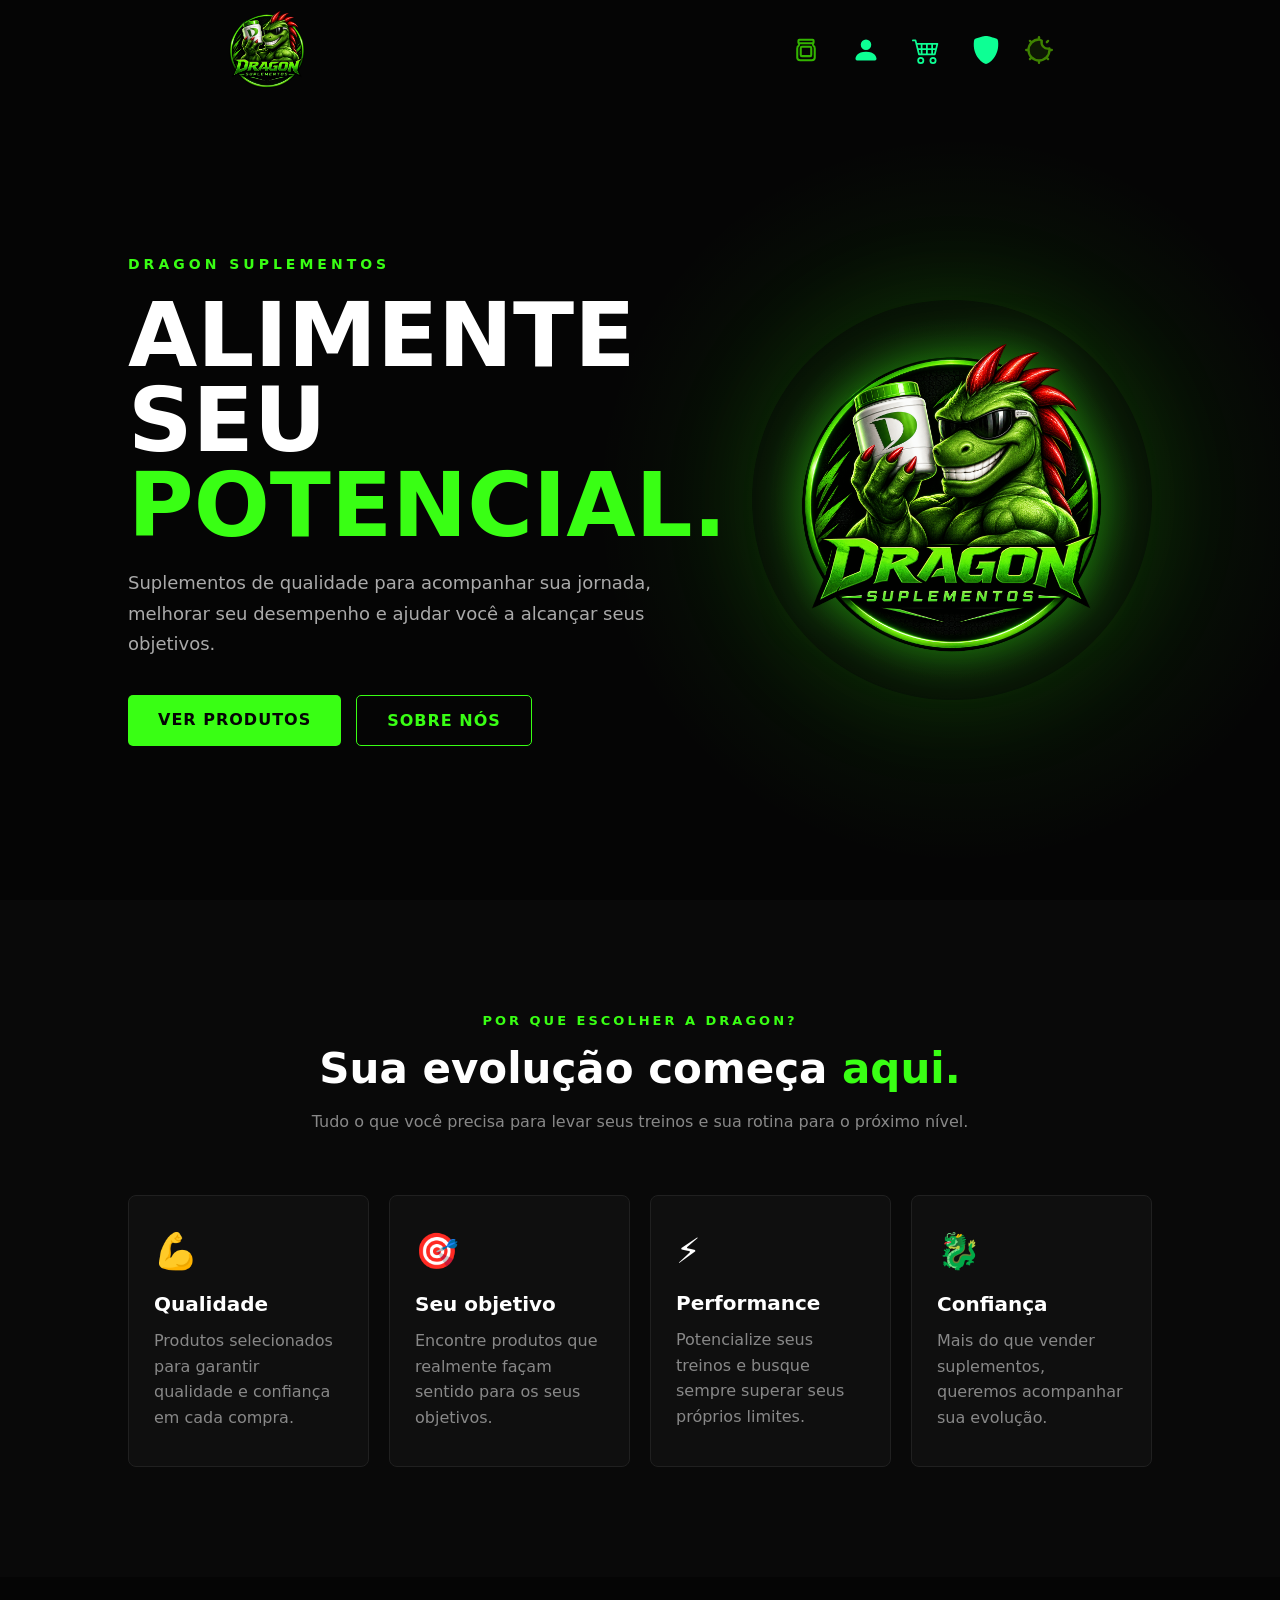
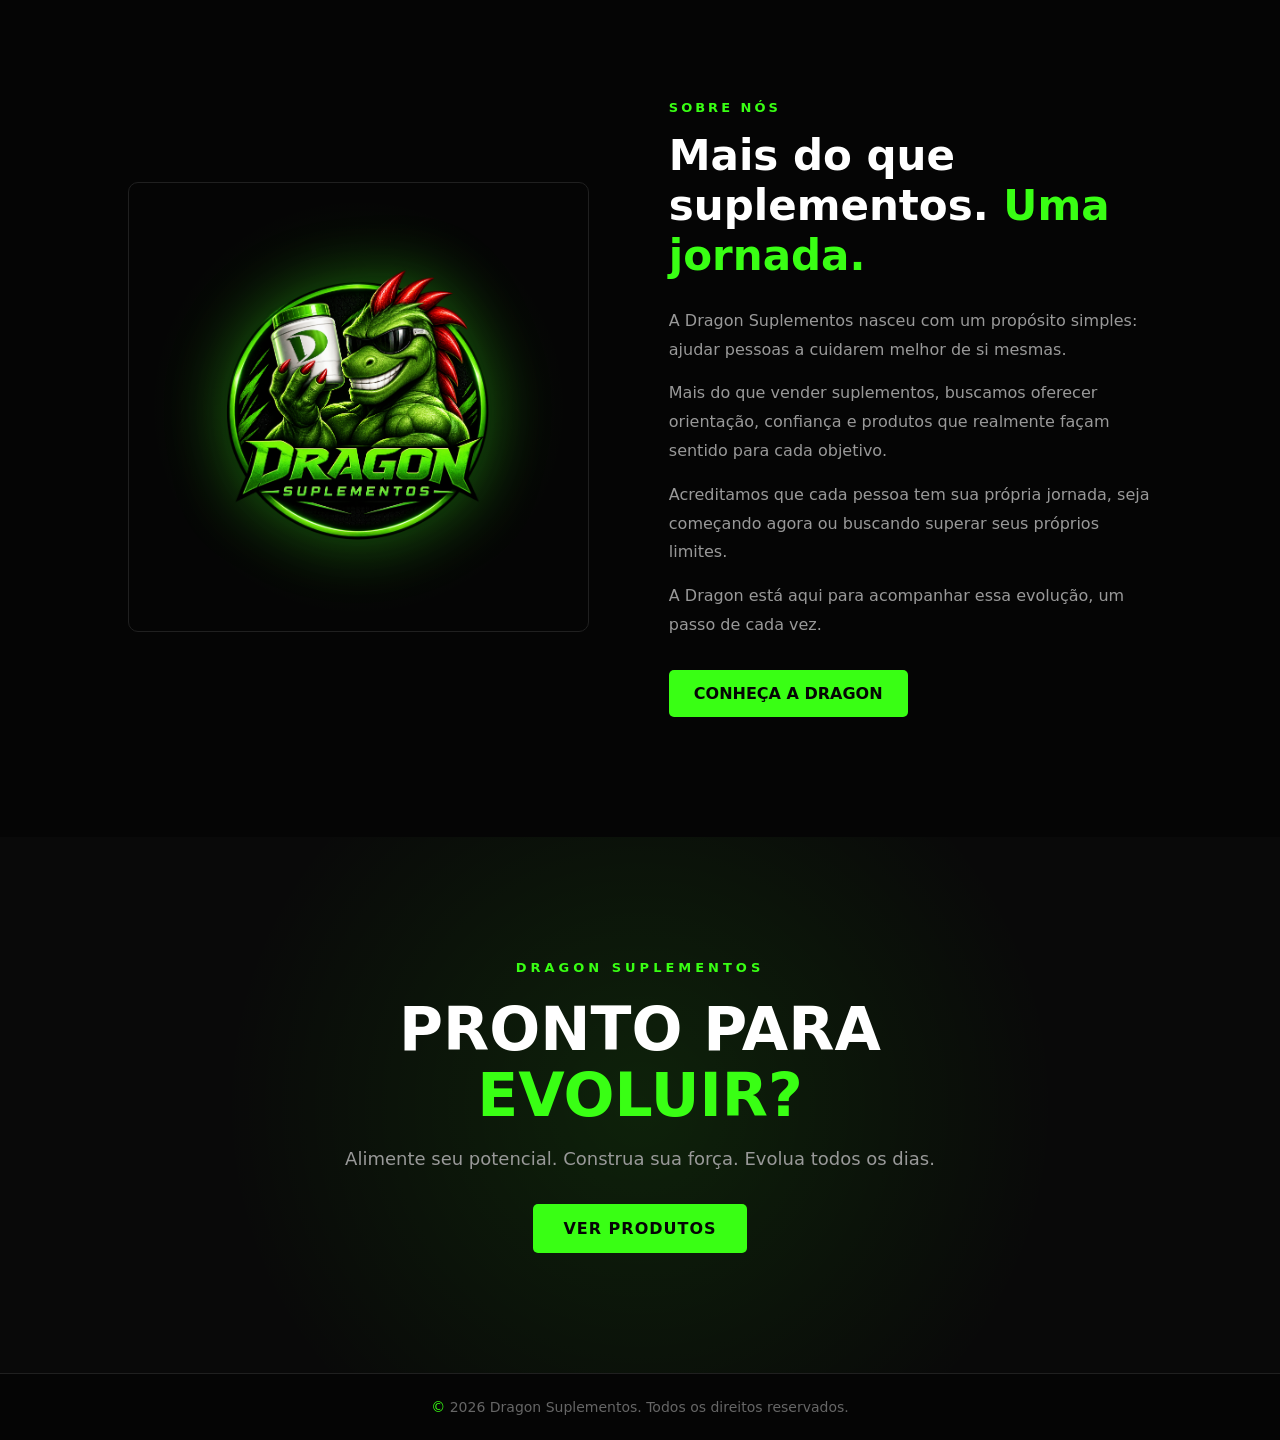
<file: index.html>
<!DOCTYPE html>
<html lang="pt-br">

<head>
  <meta charset="UTF-8" />
  <meta http-equiv="X-UA-Compatible" content="IE=edge" />
  <meta name="viewport" content="width=device-width, initial-scale=1.0" />

  <title>Dragon Suplementos</title>

  <link rel="stylesheet" href="css/style.css" />
  <link rel="icon" type="logo2" href="imgs/logo2.png">
</head>

<body>

  <header>
    <nav>

      <!-- LOGO -->
      <a class="logo" href="#">
        <img src="imgs/logo2.png" alt="logo" />
      </a>

      <!-- MENU MOBILE -->
      <div class="mobile-menu">
        <div class="line1"></div>
        <div class="line2"></div>
        <div class="line3"></div>
      </div>

      <!-- MENU -->
      <ul class="nav-list">
        <li>
          <a href="pages/produtos.html" title="Produtos">
            <img src="imgs/product.svg" alt="Produtos">
          </a>
        </li>


        <li>
          <a href="pages/login-cadastro.html" title="Cadastro">
            <img src="imgs/person-fill.svg" alt="Cadastro">
          </a>
        </li>

        <li>
          <a href="pages/carrinho.html" title="Carrinho">
            <img src="imgs/cart4.svg" alt="Carrinho">
          </a>
        </li>

        <li>
          <a href="pages/admin.html" title="Admin">
            <img src="imgs/shield-fill.svg" alt="Admin">
          </a>
        </li>

        <!-- BOTÃO TEMA -->
        <button class="theme-button" id="themeButton" title="Alterar tema">
          <img src="imgs/mudar tema.svg" alt="Alterar tema">
        </button>
      </ul>




    </nav>
  </header>


  <main>

    <!-- =========================
       HERO
  ========================= -->

    <section class="hero">

      <div class="hero-content">

        <span class="hero-subtitle">DRAGON SUPLEMENTOS</span>

        <h1>
          ALIMENTE SEU
          <span>POTENCIAL.</span>
        </h1>

        <p>
          Suplementos de qualidade para acompanhar sua jornada,
          melhorar seu desempenho e ajudar você a alcançar seus objetivos.
        </p>

        <div class="hero-buttons">
          <a href="pages/produtos.html" class="btn-main">VER PRODUTOS</a>
          <a href="#sobre" class="btn-outline">SOBRE NÓS</a>
        </div>

      </div>

      <div class="hero-logo">
        <div class="dragon-glow">
          <img src="imgs/logo2.png" alt="Dragon Suplementos">
        </div>
      </div>

    </section>


    <!-- =========================
       BENEFÍCIOS
  ========================= -->

    <section class="benefits">

      <div class="section-header">
        <span>POR QUE ESCOLHER A DRAGON?</span>

        <h2>
          Sua evolução começa <strong>aqui.</strong>
        </h2>

        <p>
          Tudo o que você precisa para levar seus treinos e sua rotina
          para o próximo nível.
        </p>
      </div>


      <div class="benefits-grid">

        <div class="benefit-card">

          <div class="benefit-icon">💪</div>

          <h3>Qualidade</h3>

          <p>
            Produtos selecionados para garantir qualidade
            e confiança em cada compra.
          </p>

        </div>


        <div class="benefit-card">

          <div class="benefit-icon">🎯</div>

          <h3>Seu objetivo</h3>

          <p>
            Encontre produtos que realmente façam sentido
            para os seus objetivos.
          </p>

        </div>


        <div class="benefit-card">

          <div class="benefit-icon">⚡</div>

          <h3>Performance</h3>

          <p>
            Potencialize seus treinos e busque sempre
            superar seus próprios limites.
          </p>

        </div>


        <div class="benefit-card">

          <div class="benefit-icon">🐉</div>

          <h3>Confiança</h3>

          <p>
            Mais do que vender suplementos, queremos
            acompanhar sua evolução.
          </p>

        </div>

      </div>

    </section>


    <!-- =========================
       SOBRE NÓS
  ========================= -->

    <section class="about" id="sobre">

      <div class="about-image">

        <img src="imgs/logo2.png" alt="Dragon Suplementos">

      </div>


      <div class="about-content">

        <span>SOBRE NÓS</span>

        <h2>
          Mais do que suplementos.
          <strong>Uma jornada.</strong>
        </h2>

        <p>
          A Dragon Suplementos nasceu com um propósito simples:
          ajudar pessoas a cuidarem melhor de si mesmas.
        </p>

        <p>
          Mais do que vender suplementos, buscamos oferecer
          orientação, confiança e produtos que realmente façam
          sentido para cada objetivo.
        </p>

        <p>
          Acreditamos que cada pessoa tem sua própria jornada,
          seja começando agora ou buscando superar seus próprios limites.
        </p>

        <p>
          A Dragon está aqui para acompanhar essa evolução,
          um passo de cada vez.
        </p>

        <a href="#" class="about-button">CONHEÇA A DRAGON</a>

      </div>

    </section>


    <!-- =========================
       CTA
  ========================= -->

    <section class="cta">

      <div class="cta-content">

        <span>DRAGON SUPLEMENTOS</span>

        <h2>
          PRONTO PARA
          <strong>EVOLUIR?</strong>
        </h2>

        <p>
          Alimente seu potencial. Construa sua força.
          Evolua todos os dias.
        </p>

        <a href="pages/produtos.html" class="btn-main">VER PRODUTOS</a>

      </div>

    </section>

  </main>

  <footer class="footer">
    <p>© 2026 Dragon Suplementos. Todos os direitos reservados.</p>
  </footer>


  <script src="js/script.js"></script>

</body>

</html>
</file>
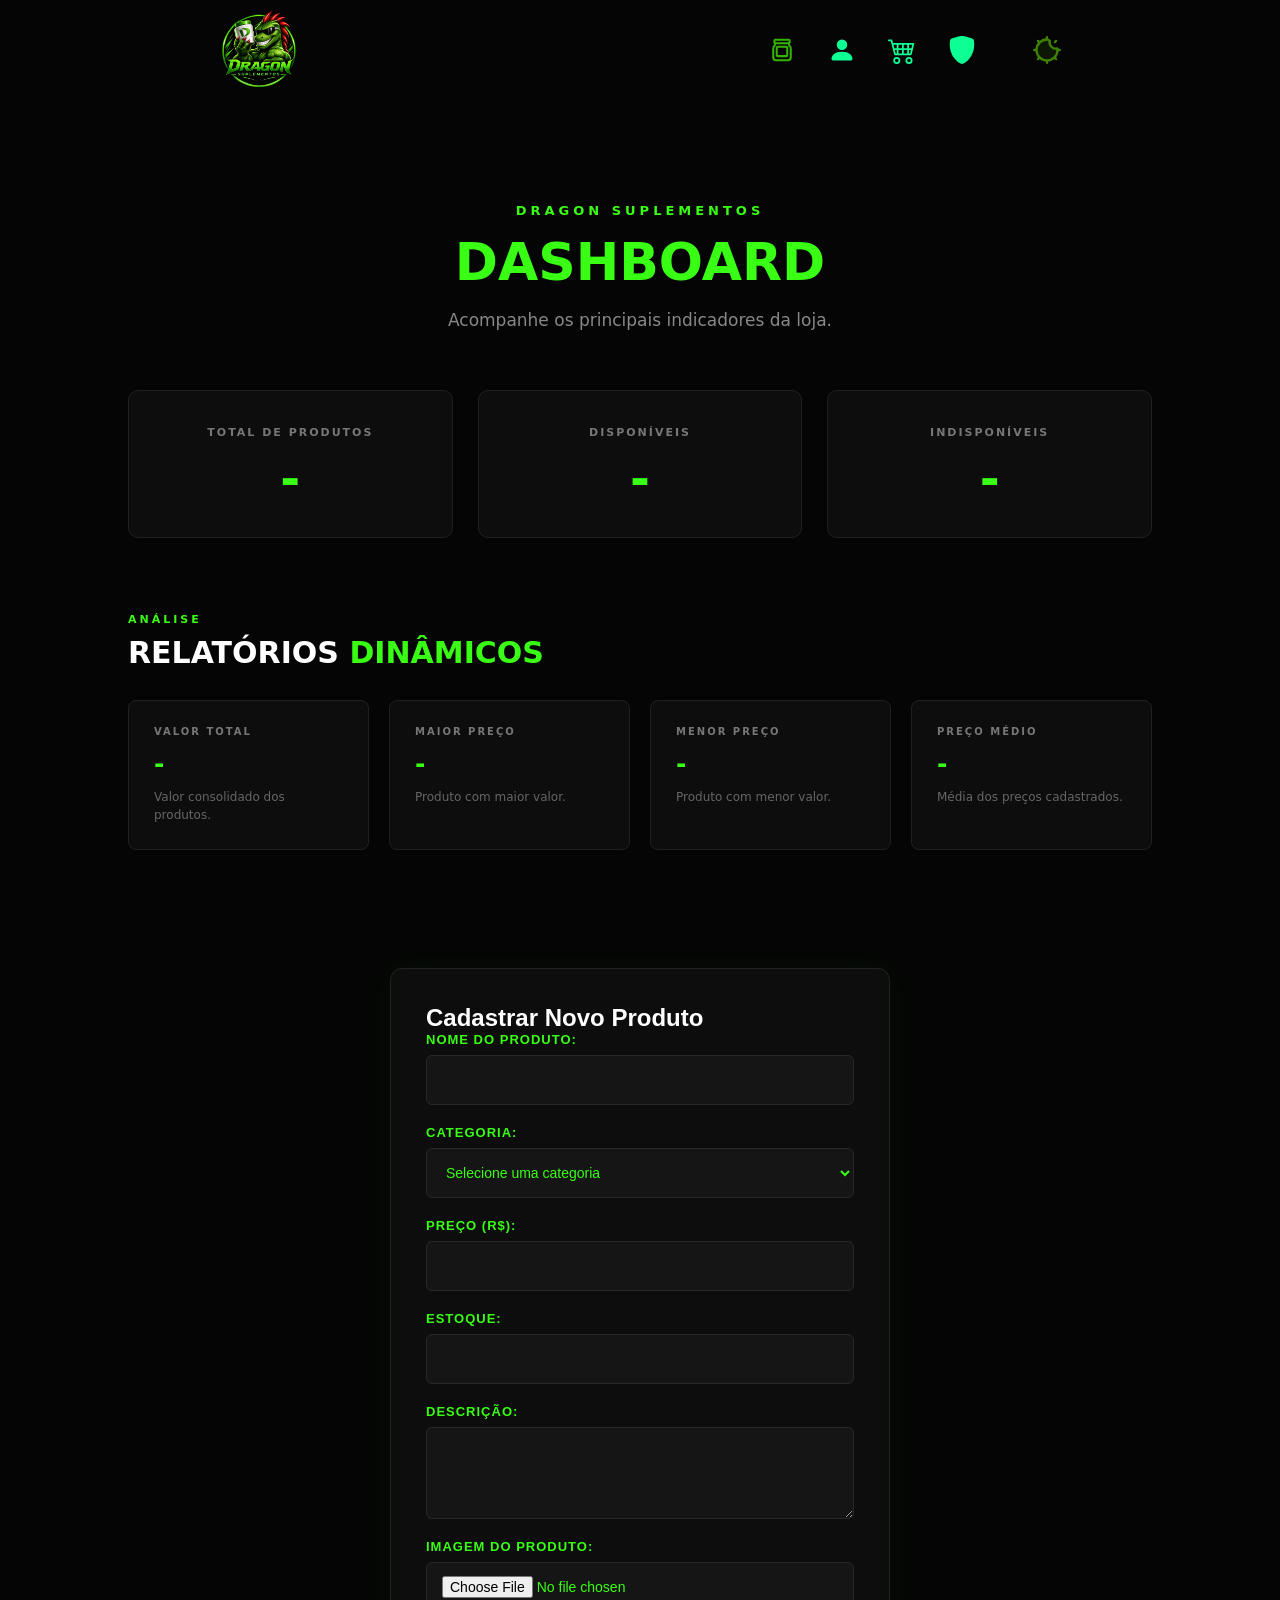
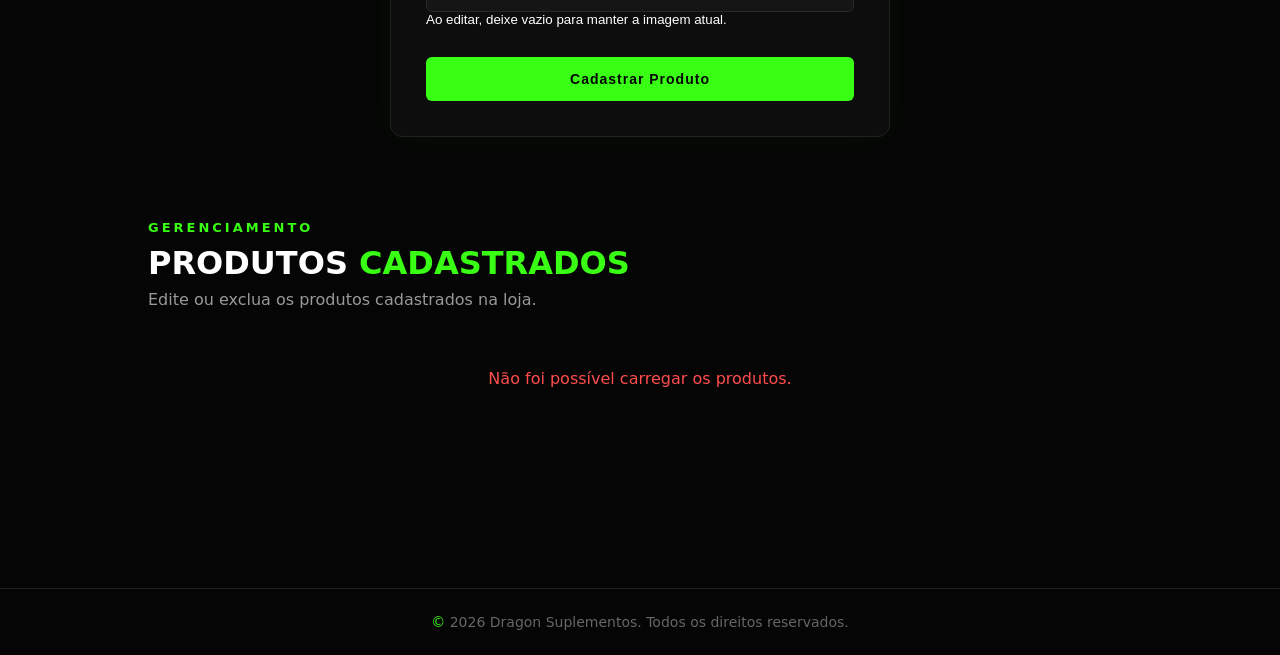
<file: pages/admin.html>
<!DOCTYPE html>
<html lang="pt-BR">

<head>

    <meta charset="UTF-8">

    <meta name="viewport" content="width=device-width, initial-scale=1.0">

    <title>Admin</title>

    <link rel="stylesheet" href="../css/style.css">

    <link rel="icon" type="image/png" href="../imgs/logo2.png">

    <style>
        /* ==========================================
           PRODUTOS CADASTRADOS
        ========================================== */

        .admin-products-section {

            max-width: 1200px;

            margin: 70px auto;

            padding: 0 20px;

        }


        .admin-products-header {

            margin-bottom: 30px;

        }


        .admin-products-header span {

            color: #39FF14;

            font-size: 13px;

            font-weight: bold;

            letter-spacing: 3px;

        }


        .admin-products-header h2 {

            margin: 8px 0;

            font-size: 32px;

        }


        .admin-products-header h2 strong {

            color: #39FF14;

        }


        .admin-products-header p {

            color: #999;

        }


        /* ==========================================
           LISTA
        ========================================== */

        .admin-products-list {

            display: grid;

            grid-template-columns:
                repeat(2, 1fr);

            gap: 20px;

        }


        /* ==========================================
           CARD
        ========================================== */

        .admin-product-card {

            display: grid;

            grid-template-columns:
                110px 1fr;

            gap: 18px;

            padding: 20px;

            border: 1px solid rgba(57, 255, 20, 0.15);

            border-radius: 14px;

            background:
                rgba(255, 255, 255, 0.03);

            transition: 0.25s;

        }


        .admin-product-card:hover {

            border-color:
                rgba(57, 255, 20, 0.5);

            transform:
                translateY(-2px);

        }


        /* ==========================================
           IMAGEM
        ========================================== */

        .admin-product-image {

            width: 110px;

            height: 110px;

            border-radius: 10px;

            overflow: hidden;

            background: #111;

            display: flex;

            align-items: center;

            justify-content: center;

        }


        .admin-product-image img {

            width: 100%;

            height: 100%;

            object-fit: contain;

        }


        /* ==========================================
           INFORMAÇÕES
        ========================================== */

        .admin-product-info {

            min-width: 0;

        }


        .admin-product-category {

            color: #39FF14;

            font-size: 11px;

            font-weight: bold;

            letter-spacing: 1px;

            text-transform: uppercase;

        }


        .admin-product-info h3 {

            margin: 6px 0;

            font-size: 19px;

        }


        .admin-product-info p {

            color: #999;

            font-size: 13px;

            line-height: 1.5;

            margin: 0 0 12px;

        }


        .admin-product-details {

            display: flex;

            justify-content: space-between;

            align-items: center;

            gap: 10px;

        }


        .admin-product-details strong {

            color: #39FF14;

            font-size: 17px;

        }


        .admin-product-details span {

            color: #666;

            font-size: 11px;

        }


        /* ==========================================
           BOTÕES
        ========================================== */

        .admin-product-actions {

            grid-column: 1 / -1;

            display: flex;

            gap: 10px;

        }


        .admin-product-actions button {

            flex: 1;

            border: none;

            padding: 11px;

            border-radius: 8px;

            cursor: pointer;

            font-weight: bold;

            transition: 0.2s;

        }


        .admin-edit-button {

            background: #39FF14;

            color: #000;

        }


        .admin-edit-button:hover {

            opacity: 0.85;

        }


        .admin-delete-button {

            background: #351010;

            color: #ff4d4d;

            border:
                1px solid rgba(255, 77, 77, 0.25) !important;

        }


        .admin-delete-button:hover {

            background: #ff4d4d;

            color: #fff;

        }


        /* ==========================================
           MENSAGENS
        ========================================== */

        .admin-loading,
        .admin-empty,
        .admin-error {

            grid-column: 1 / -1;

            text-align: center;

            padding: 30px;

            color: #999;

        }


        .admin-error {

            color: #ff4d4d;

        }


        /* ==========================================
           CANCELAR EDIÇÃO
        ========================================== */

        .cancel-edit-button {

            width: 100%;

            margin-top: 10px;

            padding: 12px;

            border-radius: 8px;

            border: 1px solid #555;

            background: transparent;

            color: #aaa;

            cursor: pointer;

            font-weight: bold;

        }


        .cancel-edit-button:hover {

            color: #fff;

            border-color: #999;

        }


        /* ==========================================
           RESPONSIVO
        ========================================== */

        @media (max-width: 800px) {

            .admin-products-list {

                grid-template-columns: 1fr;

            }

        }


        @media (max-width: 500px) {

            .admin-product-card {

                grid-template-columns: 1fr;

            }


            .admin-product-image {

                width: 100%;

                height: 180px;

            }

        }
    </style>

</head>


<body>


    <!-- ==========================================
         NAVBAR
    ========================================== -->

    <header>

        <nav>

            <a class="logo" href="../index.html">

                <img src="../imgs/logo2.png" alt="Dragon Suplementos">

            </a>


            <div class="mobile-menu">

                <div class="line1"></div>

                <div class="line2"></div>

                <div class="line3"></div>

            </div>


            <ul class="nav-list">


                <li id="navProdutos">
                    <a href="../pages/produtos.html" title="Produtos">
                        <img src="../imgs/product.svg" alt="Produtos">
                    </a>
                </li>


                <li>

                    <a href="login-cadastro.html" title="Cadastro">

                        <img src="../imgs/person-fill.svg" alt="Cadastro">

                    </a>

                </li>


                <li id="navCarrinho">
                    <a href="../pages/carrinho.html" title="Carrinho">
                        <img src="../imgs/cart4.svg" alt="Carrinho">
                    </a>
                </li>


                <li>

                    <a href="admin.html" title="Admin">

                        <img src="../imgs/shield-fill.svg" alt="Admin">

                    </a>

                </li>


                <li>

                    <button
                    class="theme-button"
                    id="themeButton"
                    title="Alterar tema"
                    type="button"
                >
                    <img src="../imgs/mudar tema.svg" alt="Alterar tema">
                </button>

                </li>


            </ul>

        </nav>

    </header>



    <!-- ==========================================
         DASHBOARD
    ========================================== -->

    <main class="dashboard-page">


        <div class="dashboard-header">

            <span>
                DRAGON SUPLEMENTOS
            </span>

            <h1>
                <strong>DASHBOARD</strong>
            </h1>

            <p>
                Acompanhe os principais indicadores da loja.
            </p>

        </div>



        <!-- ==========================================
             CARDS
        ========================================== -->

        <section class="dashboard-cards">


            <div class="dashboard-card">

                <span class="dashboard-card-title">
                    TOTAL DE PRODUTOS
                </span>

                <strong id="totalProdutos">
                    -
                </strong>

            </div>


            <div class="dashboard-card">

                <span class="dashboard-card-title">
                    DISPONÍVEIS
                </span>

                <strong id="produtosDisponiveis">
                    -
                </strong>

            </div>


            <div class="dashboard-card">

                <span class="dashboard-card-title">
                    INDISPONÍVEIS
                </span>

                <strong id="produtosIndisponiveis">
                    -
                </strong>

            </div>


        </section>



        <!-- ==========================================
             RELATÓRIOS
        ========================================== -->

        <section class="reports">


            <div class="reports-header">

                <span>
                    ANÁLISE
                </span>

                <h2>

                    RELATÓRIOS
                    <strong>DINÂMICOS</strong>

                </h2>

            </div>


            <div class="reports-grid">


                <div class="report-card">

                    <span>
                        VALOR TOTAL
                    </span>

                    <strong id="valorTotal">
                        -
                    </strong>

                    <p>
                        Valor consolidado dos produtos.
                    </p>

                </div>


                <div class="report-card">

                    <span>
                        MAIOR PREÇO
                    </span>

                    <strong id="maiorPreco">
                        -
                    </strong>

                    <p>
                        Produto com maior valor.
                    </p>

                </div>


                <div class="report-card">

                    <span>
                        MENOR PREÇO
                    </span>

                    <strong id="menorPreco">
                        -
                    </strong>

                    <p>
                        Produto com menor valor.
                    </p>

                </div>


                <div class="report-card">

                    <span>
                        PREÇO MÉDIO
                    </span>

                    <strong id="precoMedio">
                        -
                    </strong>

                    <p>
                        Média dos preços cadastrados.
                    </p>

                </div>


            </div>

        </section>



        <!-- ==========================================
             CADASTRO / EDIÇÃO
        ========================================== -->

        <br>
        <br>


        <div class="cadastrop">

            <h2>
                Cadastrar Novo Produto
            </h2>


            <form id="produtoForm">


                <div class="form-group">

                    <label for="nome">
                        Nome do Produto:
                    </label>

                    <input type="text" id="nome" required>

                </div>



                <div class="form-group">

                    <label for="categoria">
                        Categoria:
                    </label>

                    <select id="categoria" required>

                        <option value="">
                            Selecione uma categoria
                        </option>

                        <option value="suplementos">
                            Suplementos
                        </option>

                        <option value="roupas">
                            Roupas
                        </option>

                        <option value="acessorios">
                            Acessórios
                        </option>

                        <option value="equipamentos">
                            Equipamentos
                        </option>

                    </select>

                </div>



                <div class="form-group">

                    <label for="preco">
                        Preço (R$):
                    </label>

                    <input type="number" id="preco" step="0.01" min="0.01" required>

                </div>



                <div class="form-group">

                    <label for="estoque">
                        Estoque:
                    </label>

                    <input type="number" id="estoque" min="0" step="1" required>

                </div>



                <div class="form-group">

                    <label for="descricao">
                        Descrição:
                    </label>

                    <textarea id="descricao" rows="4" required></textarea>

                </div>



                <div class="form-group">

                    <label for="imagem">
                        Imagem do Produto:
                    </label>

                    <input type="file" id="imagem" accept="image/*">

                    <small>
                        Ao editar, deixe vazio para manter a imagem atual.
                    </small>

                </div>



                <button type="submit">
                    Cadastrar Produto
                </button>


            </form>

        </div>



        <!-- ==========================================
             PRODUTOS CADASTRADOS
        ========================================== -->

        <section class="admin-products-section">


            <div class="admin-products-header">

                <span>
                    GERENCIAMENTO
                </span>

                <h2>
                    PRODUTOS
                    <strong>CADASTRADOS</strong>
                </h2>

                <p>
                    Edite ou exclua os produtos cadastrados na loja.
                </p>

            </div>


            <div class="admin-products-list" id="listaProdutosAdmin">

                <p class="admin-loading">
                    Carregando produtos...
                </p>

            </div>


        </section>


    </main>



    <!-- ==========================================
         FOOTER
    ========================================== -->

    <footer>

        <div class="footer">

            <p>
                © 2026 Dragon Suplementos.
                Todos os direitos reservados.
            </p>

        </div>

    </footer>



    <!-- ==========================================
         JAVASCRIPT
    ========================================== -->

    <script src="../js/script.js"></script>

    <script src="../js/cadastro-produtos.js"></script>


</body>

</html>
</file>
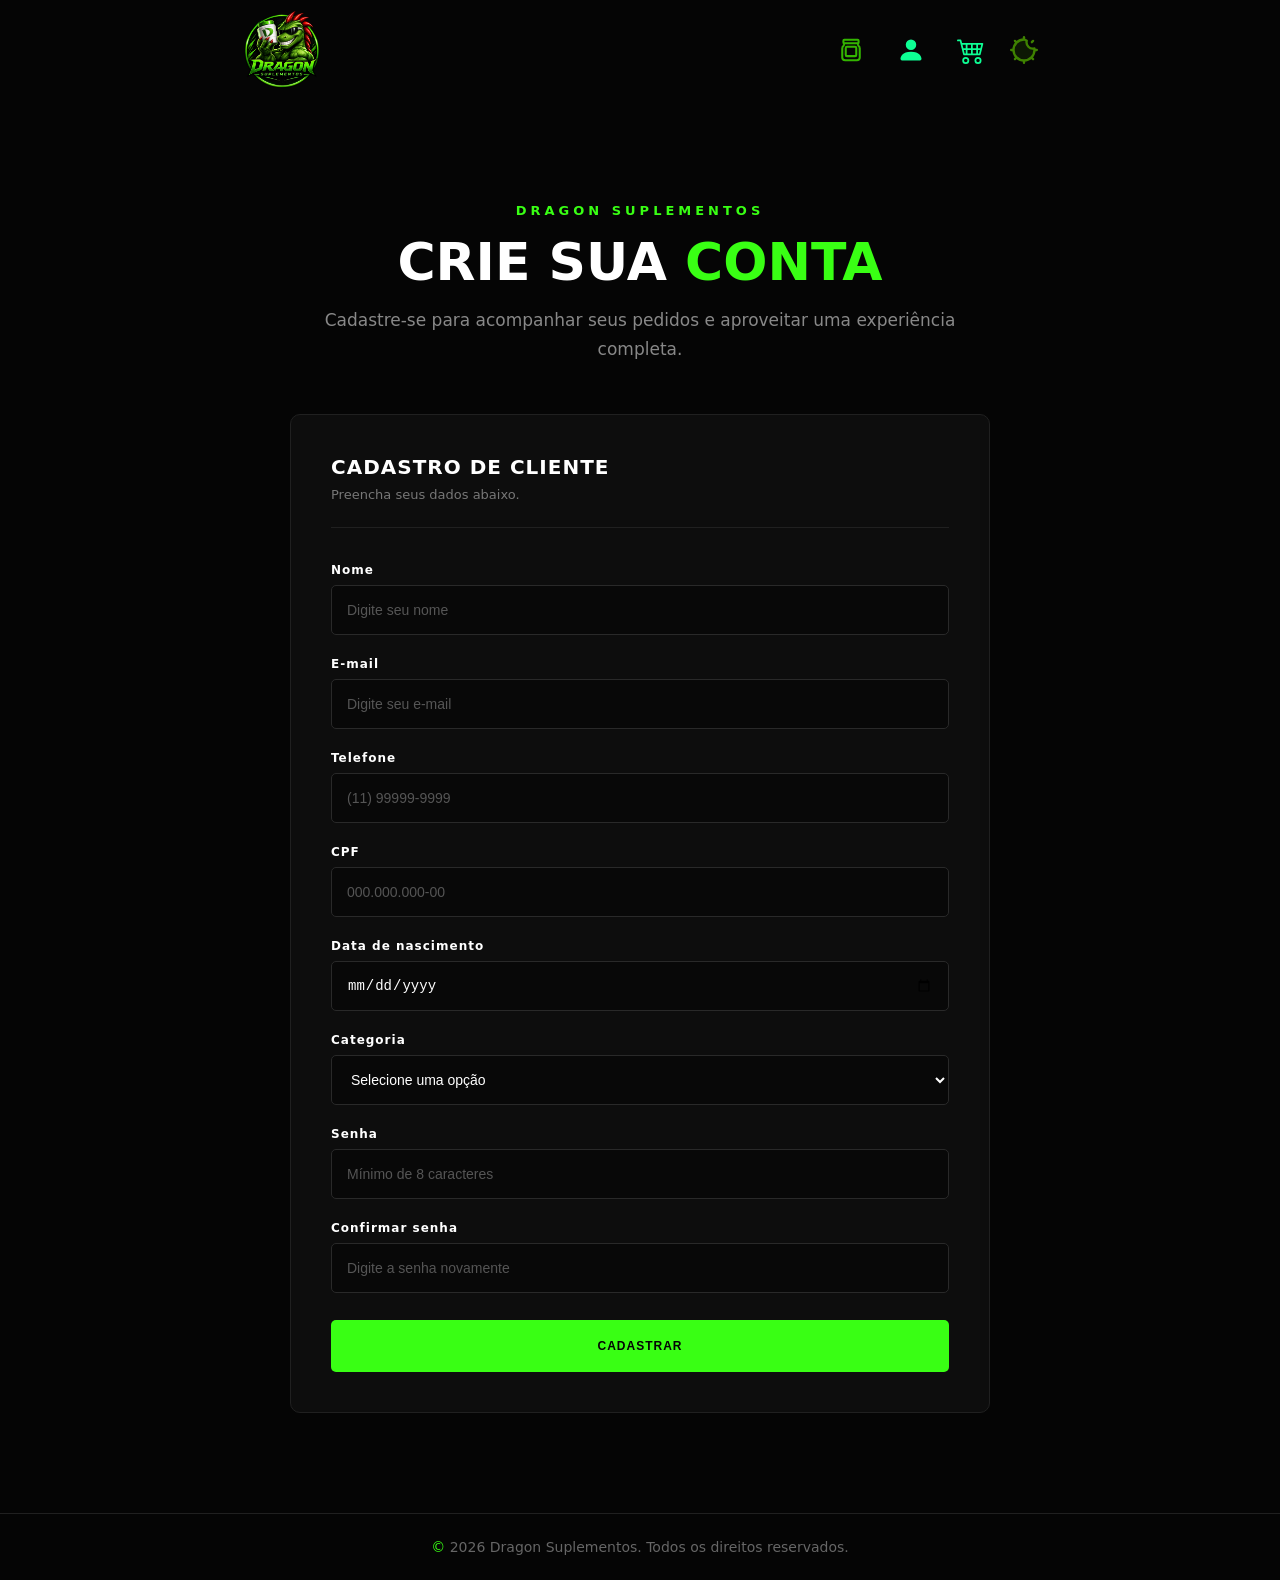
<file: pages/cadastro.html>
<!DOCTYPE html>
<html lang="pt-BR">

<head>
    <meta charset="UTF-8">
    <meta name="viewport" content="width=device-width, initial-scale=1.0">

    <title>Cadastro</title>

    <link rel="stylesheet" href="../css/style.css">
    <link rel="icon" type="logo2" href="../imgs/logo2.png">
</head>

<body>

    <!-- NAVBAR -->
    <header>
        <nav>

            <!-- LOGO -->
            <a class="logo" href="../index.html">
                <img src="../imgs/logo2.png" alt="logo" />
            </a>

            <!-- MENU MOBILE -->
            <div class="mobile-menu">
                <div class="line1"></div>
                <div class="line2"></div>
                <div class="line3"></div>
            </div>

            <!-- MENU -->
            <ul class="nav-list">
                <li>
                    <a href="../pages/produtos.html" title="Podutos">
                        <img src="../imgs/product.svg" alt="Produtos">
                    </a>
                </li>


                <li>
                    <a href="../pages/cadastro.html" title="Cadastro">
                        <img src="../imgs/person-fill.svg" alt="Cadastro">
                    </a>
                </li>

                <li>
                    <a href="../pages/carrinho.html" title="Carrinho">
                        <img src="../imgs/cart4.svg" alt="Carrinho">
                    </a>
                </li>

                <!-- BOTÃO TEMA -->
                <button class="theme-button" id="themeButton" title="Alterar tema">
                    <img src="../imgs/mudar tema.svg" alt="Alterar tema">
                </button>
            </ul>




        </nav>
    </header>


    <!-- CADASTRO -->
    <main class="register-page">

        <div class="register-header">

            <span>DRAGON SUPLEMENTOS</span>

            <h1>
                CRIE SUA <strong>CONTA</strong>
            </h1>

            <p>
                Cadastre-se para acompanhar seus pedidos
                e aproveitar uma experiência completa.
            </p>

        </div>


        <section class="register-container">

            <div class="register-form-box">

                <div class="form-title">

                    <h2>CADASTRO DE CLIENTE</h2>

                    <p>
                        Preencha seus dados abaixo.
                    </p>

                </div>


                <form id="registerForm" novalidate>


                    <!-- NOME -->
                    <div class="form-group">

                        <label for="nome">
                            Nome
                        </label>

                        <input type="text" id="nome" name="nome" placeholder="Digite seu nome" required>

                    </div>


                    <!-- EMAIL -->
                    <div class="form-group">

                        <label for="email">
                            E-mail
                        </label>

                        <input type="email" id="email" name="email" placeholder="Digite seu e-mail" required>

                    </div>


                    <!-- TELEFONE -->
                    <div class="form-group">

                        <label for="telefone">
                            Telefone
                        </label>

                        <input type="tel" id="telefone" name="telefone" placeholder="(11) 99999-9999" maxlength="15"
                            required>

                    </div>


                    <!-- CPF -->
                    <div class="form-group">

                        <label for="cpf">
                            CPF
                        </label>

                        <input type="text" id="cpf" name="cpf" placeholder="000.000.000-00" maxlength="14" required>

                    </div>


                    <!-- DATA DE NASCIMENTO -->
                    <div class="form-group">

                        <label for="dataNascimento">
                            Data de nascimento
                        </label>

                        <input type="date" id="dataNascimento" name="dataNascimento" required>

                    </div>


                    <!-- CATEGORIA -->
                    <div class="form-group">

                        <label for="categoria">
                            Categoria
                        </label>

                        <select id="categoria" name="categoria" required>

                            <option value="">
                                Selecione uma opção
                            </option>

                            <option value="pessoa_fisica">
                                Pessoa Física
                            </option>

                            <option value="pessoa_juridica">
                                Pessoa Jurídica
                            </option>

                        </select>

                    </div>


                    <!-- SENHA -->
                    <div class="form-group">

                        <label for="senha">
                            Senha
                        </label>

                        <input type="password" id="senha" name="senha" placeholder="Mínimo de 8 caracteres"
                            minlength="8" required>

                    </div>


                    <!-- CONFIRMAR SENHA -->
                    <div class="form-group">

                        <label for="confirmarSenha">
                            Confirmar senha
                        </label>

                        <input type="password" id="confirmarSenha" name="confirmarSenha"
                            placeholder="Digite a senha novamente" minlength="8" required>

                    </div>


                    <!-- MENSAGEM -->
                    <div id="formMessage" class="form-message"></div>


                    <!-- BOTÃO -->
                    <button type="submit" class="register-button">
                        CADASTRAR
                    </button>

                </form>

            </div>

        </section>

    </main>


    <!-- FOOTER -->

    <footer class="footer">

        <p>
            © 2026 Dragon Suplementos.
            Todos os direitos reservados.
        </p>

    </footer>



    <script src="../js/script.js"></script>

</body>

</html>
</file>
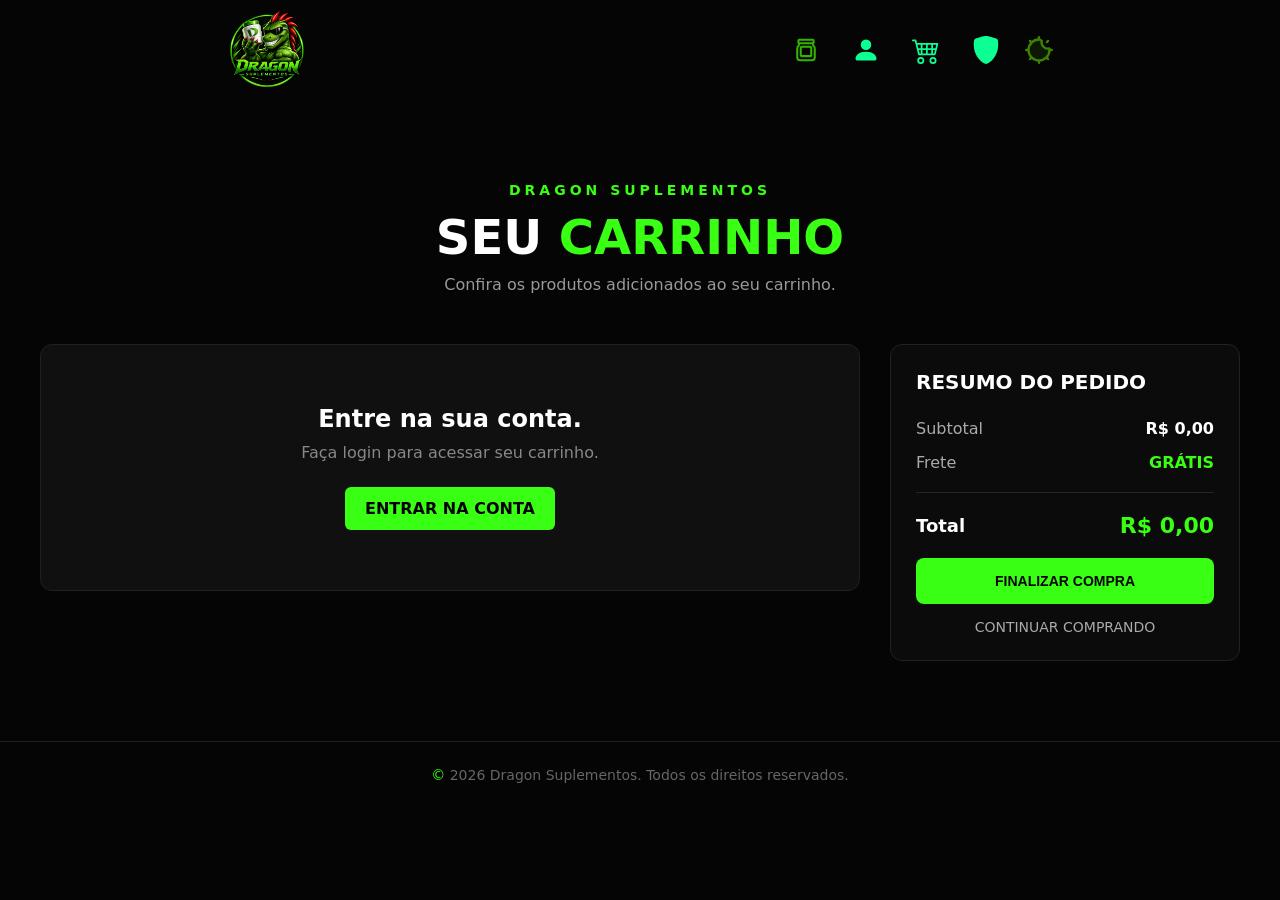
<file: pages/carrinho.html>
<!DOCTYPE html>
<html lang="pt-BR">

<head>
    <meta charset="UTF-8">
    <meta name="viewport" content="width=device-width, initial-scale=1.0">

    <title>Carrinho</title>

    <link rel="stylesheet" href="../css/style.css">
    <link rel="icon" type="image/png" href="../imgs/logo2.png">
</head>

<body>

    <!-- MENU -->
    <header>
        <nav>

            <a class="logo" href="../index.html">
                <img src="../imgs/logo2.png" alt="Dragon Suplementos">
            </a>

            <div class="mobile-menu">
                <div class="line1"></div>
                <div class="line2"></div>
                <div class="line3"></div>
            </div>

            <ul class="nav-list">

                <li>
                    <a href="produtos.html" title="Produtos">
                        <img src="../imgs/product.svg" alt="Produtos">
                    </a>
                </li>

                <li>
                    <a href="login-cadastro.html" title="Cadastro">
                        <img src="../imgs/person-fill.svg" alt="Cadastro">
                    </a>
                </li>

                <li>
                    <a href="carrinho.html" title="Carrinho">
                        <img src="../imgs/cart4.svg" alt="Carrinho">
                    </a>
                </li>

                <li>
                    <a href="admin.html" title="Admin">
                        <img src="../imgs/shield-fill.svg" alt="Admin">
                    </a>
                </li>

                <button
                    class="theme-button"
                    id="themeButton"
                    title="Alterar tema"
                    type="button"
                >
                    <img src="../imgs/mudar tema.svg" alt="Alterar tema">
                </button>

            </ul>

        </nav>
    </header>


    <!-- CARRINHO -->
    <main class="cart-page">

        <section class="cart-header">

            <span>DRAGON SUPLEMENTOS</span>

            <h1>
                SEU <strong>CARRINHO</strong>
            </h1>

            <p>
                Confira os produtos adicionados ao seu carrinho.
            </p>

        </section>


        <section class="cart-container">

            <!-- PRODUTOS -->

            <div class="cart-products">

                <!--
                    Os produtos serão carregados
                    automaticamente pelo carrinho.js.
                -->

            </div>


            <!-- RESUMO -->

            <aside class="cart-summary">

                <h2>RESUMO DO PEDIDO</h2>

                <div class="summary-line">

                    <span>Subtotal</span>

                    <strong id="cartSubtotal">
                        R$ 0,00
                    </strong>

                </div>

                <div class="summary-line">

                    <span>Frete</span>

                    <strong class="free-shipping">
                        GRÁTIS
                    </strong>

                </div>

                <div class="summary-divider"></div>

                <div class="summary-total">

                    <span>Total</span>

                    <strong id="cartTotal">
                        R$ 0,00
                    </strong>

                </div>

                <button
                    class="checkout-button"
                    id="finalizarCompra"
                    type="button"
                >
                    FINALIZAR COMPRA
                </button>

                <a
                    href="produtos.html"
                    class="continue-shopping"
                >
                    CONTINUAR COMPRANDO
                </a>

            </aside>

        </section>

    </main>


    <!-- MODAL DE FINALIZAÇÃO -->

    <div
        class="checkout-modal"
        id="checkoutModal"
    >

        <div class="checkout-box">

            <button
                class="checkout-close"
                id="fecharCheckout"
                type="button"
            >
                ×
            </button>

            <span>DRAGON SUPLEMENTOS</span>

            <h2>
                FINALIZAR <strong>PEDIDO</strong>
            </h2>

            <p class="checkout-description">
                Confira os dados antes de confirmar sua compra.
            </p>


            <!-- TOTAL -->

            <div class="checkout-summary">

                <span>
                    Total da compra
                </span>

                <strong id="checkoutTotal">
                    R$ 0,00
                </strong>

            </div>


            <!-- ENDEREÇO -->

            <div class="checkout-field">

                <label for="enderecoEntrega">
                    Endereço de entrega
                </label>

                <input
                    type="text"
                    id="enderecoEntrega"
                    placeholder="Digite seu endereço"
                >

            </div>


            <!-- PAGAMENTO -->

            <div class="checkout-field">

                <label for="formaPagamento">
                    Forma de pagamento
                </label>

                <select id="formaPagamento">

                    <option value="">
                        Selecione
                    </option>

                    <option value="pix">
                        PIX
                    </option>

                    <option value="cartao">
                        Cartão
                    </option>

                    <option value="boleto">
                        Boleto
                    </option>

                </select>

            </div>


            <!-- MENSAGEM DE ERRO -->

            <p
                class="checkout-error"
                id="checkoutError"
            ></p>


            <!-- CONFIRMAR -->

            <button
                class="confirmar-compra"
                id="confirmarCompra"
                type="button"
            >
                CONFIRMAR PEDIDO
            </button>

        </div>

    </div>


    <!-- RODAPÉ -->

    <footer>

        <div class="footer">

            <p>
                © 2026 Dragon Suplementos.
                Todos os direitos reservados.
            </p>

        </div>

    </footer>


    <script src="../js/script.js"></script>
    <script src="../js/carrinho.js"></script>

</body>

</html>
</file>
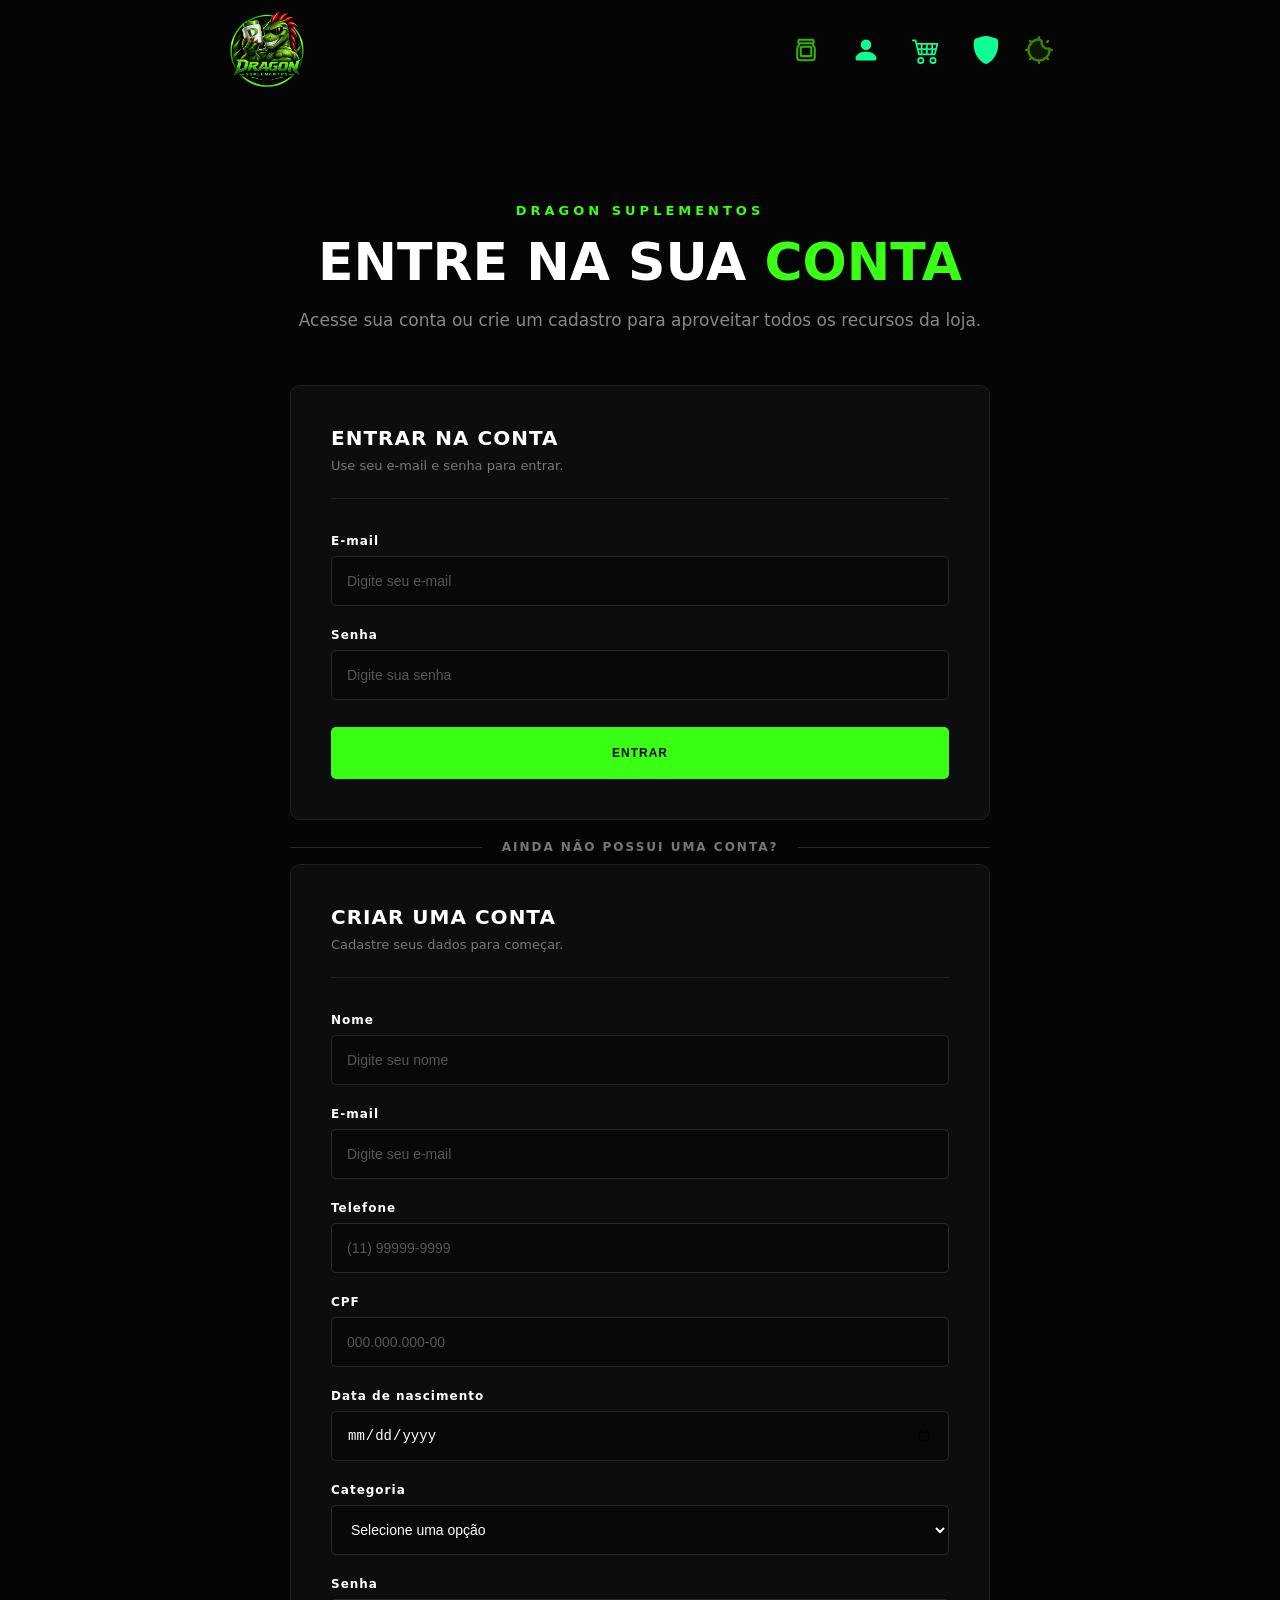
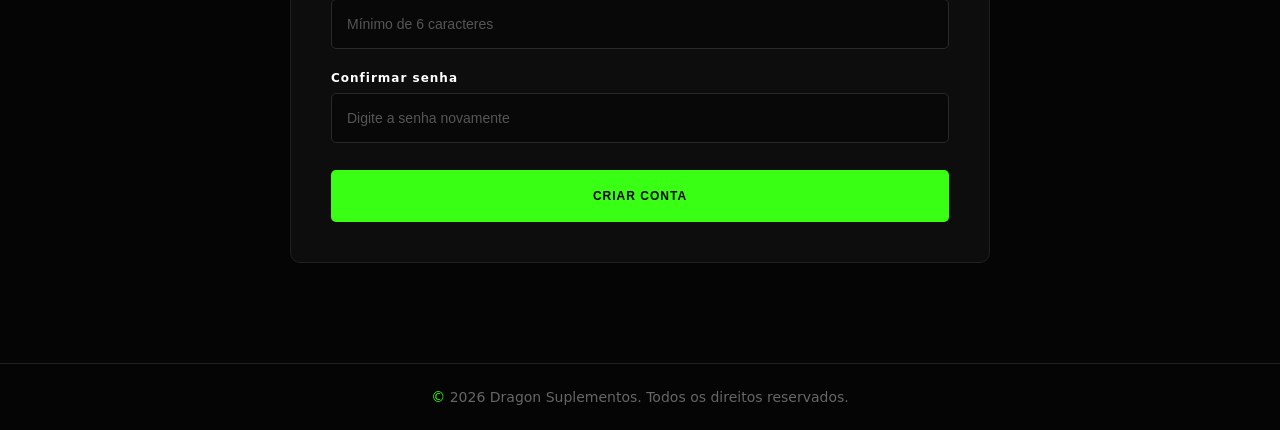
<file: pages/login-cadastro.html>
<!DOCTYPE html>
<html lang="pt-BR">

<head>

    <meta charset="UTF-8">

    <meta name="viewport" content="width=device-width, initial-scale=1.0">

    <title>Login e Cadastro</title>

    <link rel="stylesheet" href="../css/style.css">

    <link rel="icon" type="image/png" href="../imgs/logo2.png">

</head>


<body>


    <!-- ==========================================
         NAVBAR
    =========================================== -->

    <header>

        <nav>

            <a class="logo" href="../index.html">
                <img src="../imgs/logo2.png" alt="Dragon Suplementos">
            </a>


            <div class="mobile-menu">

                <div class="line1"></div>
                <div class="line2"></div>
                <div class="line3"></div>

            </div>


            <ul class="nav-list">

                <li id="navProdutos">

                    <a href="../pages/produtos.html" title="Produtos">

                        <img src="../imgs/product.svg" alt="Produtos">

                    </a>

                </li>


                <li>

                    <a href="../pages/login-cadastro.html" title="Cadastro">

                        <img src="../imgs/person-fill.svg" alt="Cadastro">

                    </a>

                </li>


                <li id="navCarrinho">

                    <a href="../pages/carrinho.html" title="Carrinho">

                        <img src="../imgs/cart4.svg" alt="Carrinho">

                    </a>

                </li>


                <li>

                    <a href="../pages/admin.html" title="Admin">

                        <img src="../imgs/shield-fill.svg" alt="Admin">

                    </a>

                </li>


                <button class="theme-button" id="themeButton" title="Alterar tema">

                    <img src="../imgs/mudar tema.svg" alt="Alterar tema">

                </button>

            </ul>

        </nav>

    </header>



    <!-- ==========================================
         CONTEÚDO
    =========================================== -->

    <main class="register-page">


        <!-- ======================================
             CABEÇALHO
        ======================================= -->

        <div class="register-header">

            <span>
                DRAGON SUPLEMENTOS
            </span>

            <h1>
                ENTRE NA SUA
                <strong>CONTA</strong>
            </h1>

            <p>
                Acesse sua conta ou crie um cadastro
                para aproveitar todos os recursos da loja.
            </p>

        </div>



        <!-- ======================================
             LOGIN
        ======================================= -->

        <section class="register-container">


            <div class="register-form-box">


                <div class="form-title">

                    <h2>
                        ENTRAR NA CONTA
                    </h2>

                    <p>
                        Use seu e-mail e senha para entrar.
                    </p>

                </div>


                <form id="loginForm" novalidate>


                    <!-- EMAIL -->

                    <div class="form-group">

                        <label for="loginEmail">
                            E-mail
                        </label>

                        <input type="email" id="loginEmail" placeholder="Digite seu e-mail" required>

                    </div>



                    <!-- SENHA -->

                    <div class="form-group">

                        <label for="loginSenha">
                            Senha
                        </label>

                        <input type="password" id="loginSenha" placeholder="Digite sua senha" required>

                    </div>



                    <!-- MENSAGEM -->

                    <div id="loginMessage" class="form-message"></div>



                    <!-- BOTÃO -->

                    <button type="submit" class="register-button">

                        ENTRAR

                    </button>


                </form>


            </div>

        </section>



        <!-- ======================================
             DIVISOR
        ======================================= -->

        <div class="register-divider">

            <span>
                AINDA NÃO POSSUI UMA CONTA?
            </span>

        </div>



        <!-- ======================================
             CADASTRO
        ======================================= -->

        <section class="register-container">


            <div class="register-form-box">


                <div class="form-title">

                    <h2>
                        CRIAR UMA CONTA
                    </h2>

                    <p>
                        Cadastre seus dados para começar.
                    </p>

                </div>



                <form id="registerForm" novalidate>


                    <!-- NOME -->

                    <div class="form-group">

                        <label for="nome">
                            Nome
                        </label>

                        <input type="text" id="nome" name="nome" placeholder="Digite seu nome" required>

                    </div>



                    <!-- EMAIL -->

                    <div class="form-group">

                        <label for="email">
                            E-mail
                        </label>

                        <input type="email" id="email" name="email" placeholder="Digite seu e-mail" required>

                    </div>



                    <!-- TELEFONE -->

                    <div class="form-group">

                        <label for="telefone">
                            Telefone
                        </label>

                        <input type="tel" id="telefone" name="telefone" placeholder="(11) 99999-9999" maxlength="15"
                            required>

                    </div>



                    <!-- CPF -->

                    <div class="form-group">

                        <label for="cpf">
                            CPF
                        </label>

                        <input type="text" id="cpf" name="cpf" placeholder="000.000.000-00" maxlength="14" required>

                    </div>



                    <!-- DATA DE NASCIMENTO -->

                    <div class="form-group">

                        <label for="dataNascimento">
                            Data de nascimento
                        </label>

                        <input type="date" id="dataNascimento" name="dataNascimento" required>

                    </div>



                    <!-- CATEGORIA -->

                    <div class="form-group">

                        <label for="categoria">
                            Categoria
                        </label>

                        <select id="categoria" name="categoria" required>

                            <option value="">
                                Selecione uma opção
                            </option>

                            <option value="pessoa_fisica">
                                Pessoa Física
                            </option>

                            <option value="pessoa_juridica">
                                Pessoa Jurídica
                            </option>

                        </select>

                    </div>



                    <!-- SENHA -->

                    <div class="form-group">

                        <label for="senha">
                            Senha
                        </label>

                        <input type="password" id="senha" name="senha" placeholder="Mínimo de 6 caracteres"
                            minlength="6" required>

                    </div>



                    <!-- CONFIRMAR SENHA -->

                    <div class="form-group">

                        <label for="confirmarSenha">
                            Confirmar senha
                        </label>

                        <input type="password" id="confirmarSenha" name="confirmarSenha"
                            placeholder="Digite a senha novamente" minlength="6" required>

                    </div>



                    <!-- MENSAGEM -->

                    <div id="formMessage" class="form-message"></div>



                    <!-- BOTÃO -->

                    <button type="submit" class="register-button">

                        CRIAR CONTA

                    </button>


                </form>


            </div>

        </section>


    </main>



    <!-- ==========================================
         FOOTER
    =========================================== -->

    <footer class="footer">

        <p>
            © 2026 Dragon Suplementos.
            Todos os direitos reservados.
        </p>

    </footer>



    <!-- JAVASCRIPT -->

    <script src="../js/script.js"></script>
    <script src="../js/login-cadastro.js"></script>


</body>

</html>
</file>
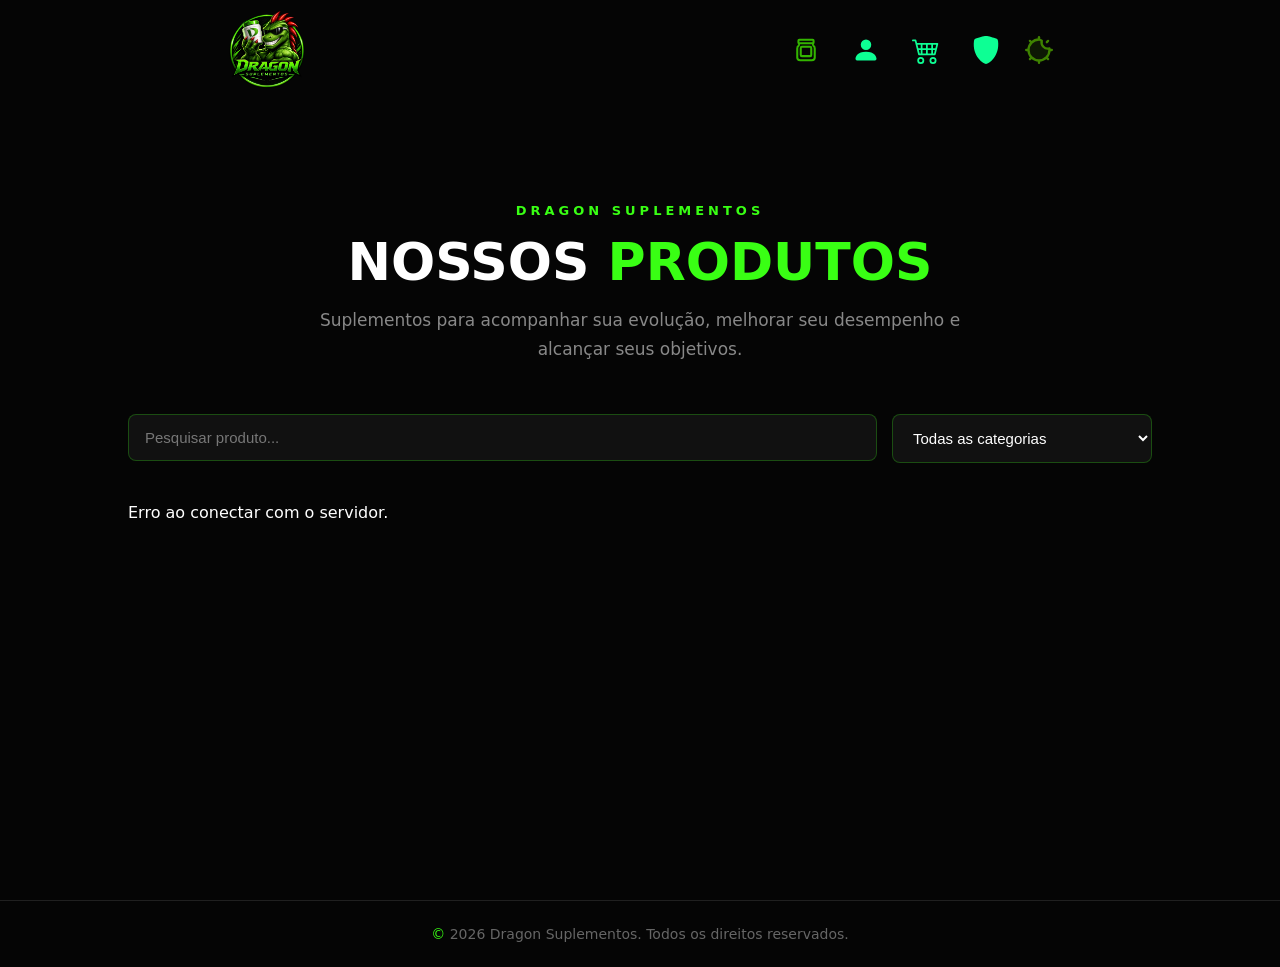
<file: pages/produtos.html>
<!DOCTYPE html>
<html lang="pt-br">

<head>

    <meta charset="UTF-8">

    <meta name="viewport" content="width=device-width, initial-scale=1.0">

    <title>Produtos</title>

    <link rel="stylesheet" href="../css/style.css">

    <link rel="icon" type="image/png" href="../imgs/logo2.png">

</head>


<body>


    <!-- =========================
         NAVBAR
    ========================== -->

    <header>

        <nav>


            <!-- LOGO -->

            <a class="logo" href="../index.html">

                <img src="../imgs/logo2.png" alt="logo">

            </a>



            <!-- MENU MOBILE -->

            <div class="mobile-menu">

                <div class="line1"></div>

                <div class="line2"></div>

                <div class="line3"></div>

            </div>



            <!-- MENU -->

            <ul class="nav-list">


                <li id="navProdutos">

                    <a href="../pages/produtos.html" title="Produtos">

                        <img src="../imgs/product.svg" alt="Produtos">

                    </a>

                </li>



                <li>

                    <a href="../pages/login-cadastro.html" title="Cadastro">

                        <img src="../imgs/person-fill.svg" alt="Cadastro">

                    </a>

                </li>



                <li id="navCarrinho">

                    <a href="../pages/carrinho.html" title="Carrinho">

                        <img src="../imgs/cart4.svg" alt="Carrinho">

                    </a>

                </li>



                <li>

                    <a href="../pages/admin.html" title="Admin">

                        <img src="../imgs/shield-fill.svg" alt="Admin">

                    </a>

                </li>



                <!-- BOTÃO TEMA -->

                <button class="theme-button" id="themeButton" title="Alterar tema" type="button">

                    <img src="../imgs/mudar tema.svg" alt="Alterar tema">

                </button>


            </ul>


        </nav>

    </header>



    <!-- =========================
         PRODUTOS
    ========================== -->

    <main>


        <section class="products">


            <!-- CABEÇALHO -->

            <div class="products-header">

                <span>
                    DRAGON SUPLEMENTOS
                </span>


                <h1>

                    NOSSOS
                    <strong>PRODUTOS</strong>

                </h1>


                <p>

                    Suplementos para acompanhar sua evolução,
                    melhorar seu desempenho e alcançar seus objetivos.

                </p>

            </div>



            <!-- =========================
                 FILTROS
            ========================== -->

            <div class="products-filters">


                <!-- PESQUISA -->

                <div class="products-search">

                    <input type="text" id="pesquisaProduto" placeholder="Pesquisar produto..." autocomplete="off">

                </div>



                <!-- CATEGORIA -->

                <div class="products-category">

                    <select id="filtroCategoria">

                        <option value="">
                            Todas as categorias
                        </option>

                        <option value="suplementos">
                            Suplementos
                        </option>

                        <option value="roupas">
                            Roupas
                        </option>

                        <option value="acessorios">
                            Acessórios
                        </option>

                        <option value="equipamentos">
                            Equipamentos
                        </option>

                    </select>

                </div>


            </div>



            <!-- =========================
                 GRID DE PRODUTOS
            ========================== -->

            <div class="products-grid">

                <!--
                    Os produtos cadastrados
                    no banco aparecerão aqui
                    automaticamente.
                -->

            </div>


        </section>

    </main>



    <!-- =========================
         FOOTER
    ========================== -->

    <footer class="footer">

        <p>

            © 2026 Dragon Suplementos.
            Todos os direitos reservados.

        </p>

    </footer>



    <!-- =========================
         JAVASCRIPT
    ========================== -->

    <script src="../js/script.js"></script>

    <script src="../js/produtos.js"></script>


</body>

</html>
</file>
<file: css/style.css>
/* =========================
   CONFIGURAÇÕES GERAIS
========================= */

* {
  margin: 0;
  padding: 0;
  box-sizing: border-box;
}

html {
  scroll-behavior: smooth;
}

body {
  background: #050505;
  color: #fff;
  font-family: system-ui, -apple-system, Helvetica, Arial, sans-serif;
}

a {
  color: #39FF14;
  text-decoration: none;
  transition: 0.3s;
}

a:hover {
  opacity: 0.7;
}


/* =========================
   NAVBAR
========================= */

nav {
  display: flex;
  justify-content: space-around;
  align-items: center;

  background: #050505;

  height: 100px;
}


/* =========================
   LOGO DA NAVBAR
========================= */

.logo {
  display: flex;
  align-items: center;
  gap: 10px;

  color: #39FF14;

  font-size: 24px;
  font-weight: bold;

  text-transform: uppercase;
  letter-spacing: 3px;
}

.logo img {
  width: 80px;
  height: 80px;

  object-fit: contain;

  display: block;
}


/* =========================
   LINKS DO MENU
========================= */

.nav-list {
  list-style: none;

  display: flex;
}

.nav-list li {
  letter-spacing: 3px;

  margin-left: 32px;
}


/* =========================
   MENU MOBILE
========================= */

.mobile-menu {
  display: none;

  cursor: pointer;
}

.mobile-menu div {
  width: 32px;
  height: 2px;

  background: #39FF14;

  margin: 8px;

  transition: 0.3s;
}


/* =========================
   HERO
========================= */

.hero {
  min-height: calc(100vh - 100px);

  display: flex;

  align-items: center;
  justify-content: space-between;

  padding: 70px 10%;

  background:
    radial-gradient(circle at 75% 50%,
      rgba(57, 255, 20, 0.12),
      transparent 35%),
    #050505;
}


/* =========================
   TEXTO HERO
========================= */

.hero-content {
  max-width: 650px;
}

.hero-subtitle {
  color: #39FF14;

  font-size: 14px;
  font-weight: bold;

  letter-spacing: 4px;
}

.hero h1 {
  color: #fff;

  font-size: clamp(50px, 7vw, 90px);

  line-height: 0.95;

  margin: 20px 0;
}

.hero h1 span {
  display: block;

  color: #39FF14;
}

.hero p {
  max-width: 580px;

  color: #aaa;

  font-size: 18px;

  line-height: 1.7;

  margin-bottom: 35px;
}


/* =========================
   BOTÕES
========================= */

.hero-buttons {
  display: flex;

  gap: 15px;
}

.btn-main {
  display: inline-block;

  padding: 15px 30px;

  background: #39FF14;
  color: #050505;

  font-weight: 800;

  letter-spacing: 1px;

  border-radius: 5px;

  transition: 0.3s;
}

.btn-main:hover {
  opacity: 1;

  transform: translateY(-3px);

  box-shadow:
    0 0 25px rgba(57, 255, 20, 0.35);
}

.btn-outline {
  display: inline-block;

  padding: 15px 30px;

  border: 1px solid #39FF14;

  color: #39FF14;

  font-weight: 800;

  letter-spacing: 1px;

  border-radius: 5px;

  transition: 0.3s;
}

.btn-outline:hover {
  opacity: 1;

  background: #39FF14;

  color: #050505;
}


/* =========================
   LOGO GRANDE
========================= */

.hero-logo {
  width: 40%;

  display: flex;

  justify-content: center;
  align-items: center;
}

.dragon-glow {
  width: 400px;
  height: 400px;

  display: flex;

  align-items: center;
  justify-content: center;

  border-radius: 50%;

  background:
    radial-gradient(circle,
      rgba(57, 255, 20, 0.15),
      transparent 65%);

  box-shadow:
    0 0 100px rgba(57, 255, 20, 0.12);
}

.dragon-glow img {
  width: 320px;
  height: 320px;

  object-fit: contain;

  filter:
    drop-shadow(0 0 25px rgba(57, 255, 20, 0.5));

  animation: dragonFloat 4s ease-in-out infinite;
}


/* =========================
   ANIMAÇÃO
========================= */

@keyframes dragonFloat {

  0%,
  100% {
    transform: translateY(0);
  }

  50% {
    transform: translateY(-15px);
  }

}


/* =========================
   BENEFÍCIOS
========================= */

.benefits {
  padding: 110px 10%;

  background: #090909;
}

.section-header {
  text-align: center;

  max-width: 700px;

  margin: 0 auto 60px;
}

.section-header span {
  color: #39FF14;

  font-size: 13px;

  font-weight: bold;

  letter-spacing: 3px;
}

.section-header h2 {
  color: #fff;

  font-size: 42px;

  margin: 15px 0;
}

.section-header h2 strong {
  color: #39FF14;
}

.section-header p {
  color: #888;

  line-height: 1.7;
}


/* =========================
   CARDS
========================= */

.benefits-grid {
  display: grid;

  grid-template-columns: repeat(4, 1fr);

  gap: 20px;
}

.benefit-card {
  padding: 35px 25px;

  background: #0f0f0f;

  border: 1px solid #202020;

  border-radius: 8px;

  transition: 0.3s;
}

.benefit-card:hover {
  transform: translateY(-8px);

  border-color: #39FF14;

  box-shadow:
    0 10px 35px rgba(57, 255, 20, 0.08);
}

.benefit-icon {
  font-size: 35px;

  margin-bottom: 20px;
}

.benefit-card h3 {
  color: #fff;

  font-size: 20px;

  margin-bottom: 12px;
}

.benefit-card p {
  color: #888;

  line-height: 1.6;
}


/* =========================
   SOBRE NÓS
========================= */

.about {
  display: flex;

  align-items: center;

  gap: 80px;

  padding: 120px 10%;

  background: #050505;
}


/* =========================
   IMAGEM SOBRE
========================= */

.about-image {
  width: 45%;

  min-height: 450px;

  display: flex;

  align-items: center;
  justify-content: center;

  border: 1px solid #202020;

  border-radius: 10px;

  background:
    radial-gradient(circle,
      rgba(57, 255, 20, 0.1),
      transparent 65%);
}

.about-image img {
  width: 280px;

  filter:
    drop-shadow(0 0 30px rgba(57, 255, 20, 0.35));
}


/* =========================
   TEXTO SOBRE
========================= */

.about-content {
  flex: 1;
}

.about-content>span {
  color: #39FF14;

  font-size: 13px;

  font-weight: bold;

  letter-spacing: 3px;
}

.about-content h2 {
  color: #fff;

  font-size: 42px;

  line-height: 1.2;

  margin: 15px 0 25px;
}

.about-content h2 strong {
  color: #39FF14;
}

.about-content p {
  color: #999;

  line-height: 1.8;

  margin-bottom: 15px;
}

.about-button {
  display: inline-block;

  margin-top: 15px;

  padding: 14px 25px;

  background: #39FF14;

  color: #050505;

  font-weight: bold;

  border-radius: 5px;
}

.about-button:hover {
  opacity: 1;

  transform: translateY(-3px);
}


/* =========================
   CTA FINAL
========================= */

.cta {
  padding: 120px 10%;

  text-align: center;

  background:
    radial-gradient(circle at center,
      rgba(57, 255, 20, 0.1),
      transparent 60%),
    #090909;
}

.cta-content {
  max-width: 700px;

  margin: auto;
}

.cta span {
  color: #39FF14;

  font-size: 13px;

  font-weight: bold;

  letter-spacing: 4px;
}

.cta h2 {
  color: #fff;

  font-size: 60px;

  line-height: 1.1;

  margin: 20px 0;
}

.cta h2 strong {
  color: #39FF14;
}

.cta p {
  color: #999;

  font-size: 18px;

  margin-bottom: 35px;
}


/* =========================
   RESPONSIVO
========================= */

@media (max-width: 999px) {

  body {
    overflow-x: hidden;
  }


  /* HERO */

  .hero {
    flex-direction: column;

    text-align: center;

    padding: 70px 7%;
  }

  .hero-content {
    max-width: 700px;
  }

  .hero p {
    margin: 0 auto 35px;
  }

  .hero-buttons {
    justify-content: center;

    flex-wrap: wrap;
  }

  .hero-logo {
    width: 100%;

    margin-top: 60px;
  }

  .dragon-glow {
    width: 300px;
    height: 300px;
  }

  .dragon-glow img {
    width: 230px;
    height: 230px;
  }


  /* BENEFÍCIOS */

  .benefits {
    padding: 80px 7%;
  }

  .benefits-grid {
    grid-template-columns: repeat(2, 1fr);
  }


  /* SOBRE */

  .about {
    flex-direction: column;

    padding: 80px 7%;

    gap: 50px;
  }

  .about-image {
    width: 100%;
  }

  .about-content {
    text-align: center;
  }

}


/* =========================
   CELULAR
========================= */

@media (max-width: 600px) {

  /* NAVBAR */

  nav {
    padding: 0 20px;

    justify-content: space-between;
  }

  .logo {
    font-size: 16px;

    letter-spacing: 2px;
  }

  .logo img {
    width: 60px;
    height: 60px;
  }


  /* HERO */

  .hero h1 {
    font-size: 48px;
  }

  .hero p {
    font-size: 16px;
  }

  .hero-buttons {
    flex-direction: column;
  }

  .btn-main,
  .btn-outline {
    width: 100%;
  }


  /* BENEFÍCIOS */

  .benefits-grid {
    grid-template-columns: 1fr;
  }

  .section-header h2 {
    font-size: 32px;
  }


  /* SOBRE */

  .about-content h2 {
    font-size: 32px;
  }

  .about-image {
    min-height: 300px;
  }

  .about-image img {
    width: 200px;
  }


  /* CTA */

  .cta h2 {
    font-size: 42px;
  }

}

/* =========================
   ÍCONES DA NAVBAR
========================= */

.nav-list a {
  display: flex;
  align-items: center;
  justify-content: center;
}

.nav-list img {
  width: 28px;
  height: 28px;

  /* Verde neon #39FF14 */
  filter:
    invert(78%) sepia(100%) saturate(2500%) hue-rotate(70deg) brightness(110%) contrast(110%);

  transition: 0.3s;
}

.nav-list a:hover img {
  transform: scale(1.15);

  filter:
    invert(78%) sepia(100%) saturate(2500%) hue-rotate(70deg) brightness(110%) contrast(110%) drop-shadow(0 0 6px #39FF14);
}

/* =========================
   FOOTER
========================= */

.footer {
  padding: 25px 10%;

  background: #050505;

  border-top: 1px solid #202020;

  text-align: center;
}

.footer p {
  color: #666;

  font-size: 14px;

  margin: 0;
}

.footer p::first-letter {
  color: #39FF14;
}

/* =========================
   BOTÃO DE MUDAR O TEMA
========================= */
.theme-button {
  background: none;
  border: none;
  cursor: pointer;

  display: flex;
  align-items: center;
  justify-content: center;

  margin-left: 25px;
}

.theme-button img {
  width: 28px;
  height: 28px;

  transition: 0.3s;
}

.theme-button:hover img {
  transform: scale(1.15);
}

/* =========================
   TEMA CLARO
========================= */

body.light-theme {
  background: #f5f5f5;
  color: #111;
}

body.light-theme nav {
  background: #ffffff;
}

body.light-theme .hero {
  background:
    radial-gradient(circle at 75% 50%,
      rgba(57, 255, 20, 0.15),
      transparent 35%),
    #f5f5f5;
}

body.light-theme .hero h1,
body.light-theme .section-header h2,
body.light-theme .about-content h2,
body.light-theme .benefit-card h3 {
  color: #111;
}

body.light-theme .hero p,
body.light-theme .benefit-card p,
body.light-theme .about-content p,
body.light-theme .section-header p,
body.light-theme .cta p {
  color: #555;
}

body.light-theme .benefits {
  background: #eeeeee;
}

body.light-theme .benefit-card {
  background: #ffffff;
  border-color: #ddd;
}

body.light-theme .about {
  background: #f5f5f5;
}

body.light-theme .about-image {
  border-color: #ddd;
  background:
    radial-gradient(circle,
      rgba(57, 255, 20, 0.12),
      transparent 65%);
}

body.light-theme .cta {
  background:
    radial-gradient(circle at center,
      rgba(57, 255, 20, 0.12),
      transparent 60%),
    #eeeeee;
}

body.light-theme .footer {
  background: #ffffff;
  border-top-color: #ddd;
}

body.light-theme .footer p {
  color: #666;
}

/* =========================
   PÁGINA DE PRODUTOS
========================= */

.products {
  padding: 100px 10%;
  background: #050505;
  min-height: calc(100vh - 100px);
}


/* =========================
   CABEÇALHO DOS PRODUTOS
========================= */

.products-header {
  max-width: 700px;
  margin: 0 auto 50px;
  text-align: center;
}

.products-header>span {
  color: #39FF14;
  font-size: 13px;
  font-weight: bold;
  letter-spacing: 4px;
}

.products-header h1 {
  color: #fff;
  font-size: 52px;
  line-height: 1.1;
  margin: 15px 0;
}

.products-header h1 strong {
  color: #39FF14;
}

.products-header p {
  color: #888;
  font-size: 17px;
  line-height: 1.7;
}


/* =========================
   GRID DE PRODUTOS
========================= */

.products-grid {
  display: grid;

  grid-template-columns: repeat(3, 1fr);

  gap: 25px;

  max-width: 1200px;
  margin: 0 auto;
}


/* =========================
   CARD
========================= */

.product-card {
  overflow: hidden;

  background: #0d0d0d;

  border: 1px solid #202020;
  border-radius: 10px;

  transition: 0.3s;
}

.product-card:hover {
  transform: translateY(-8px);

  border-color: #39FF14;

  box-shadow:
    0 15px 40px rgba(57, 255, 20, 0.10);
}


/* =========================
   IMAGEM DO PRODUTO
========================= */

.product-image {
  position: relative;

  height: 280px;

  display: flex;
  align-items: center;
  justify-content: center;

  background:
    radial-gradient(circle,
      rgba(57, 255, 20, 0.10),
      transparent 65%);

  border-bottom: 1px solid #202020;
}

.product-image img {
  width: 180px;
  height: 180px;

  object-fit: contain;

  transition: 0.3s;

  filter:
    drop-shadow(0 0 18px rgba(57, 255, 20, 0.25));
}

.product-card:hover .product-image img {
  transform: scale(1.08);
}


/* =========================
   ETIQUETA
========================= */

.product-tag {
  position: absolute;

  top: 15px;
  left: 15px;

  padding: 6px 10px;

  background: #39FF14;
  color: #050505;

  font-size: 10px;
  font-weight: 900;

  letter-spacing: 1px;

  border-radius: 3px;
}


/* =========================
   INFORMAÇÕES
========================= */

.product-info {
  padding: 25px;
}

.product-category {
  color: #39FF14;

  font-size: 10px;
  font-weight: bold;

  letter-spacing: 2px;
}

.product-info h2 {
  color: #fff;

  font-size: 21px;

  margin: 10px 0;
}

.product-info p {
  min-height: 50px;

  color: #888;

  font-size: 14px;

  line-height: 1.6;

  margin-bottom: 25px;
}


/* =========================
   PARTE INFERIOR DO CARD
========================= */

.product-bottom {
  display: flex;

  align-items: flex-end;
  justify-content: space-between;

  gap: 15px;
}

.product-price {
  display: flex;
  flex-direction: column;
}

.product-price small {
  color: #666;

  font-size: 9px;
  font-weight: bold;

  letter-spacing: 1px;

  margin-bottom: 3px;
}

.product-price strong {
  color: #39FF14;

  font-size: 24px;
}


/* =========================
   BOTÃO CARRINHO
========================= */

.add-cart {
  width: 45px;
  height: 45px;

  display: flex;
  align-items: center;
  justify-content: center;

  flex-shrink: 0;

  background: #39FF14;
  color: #050505;

  border: none;
  border-radius: 5px;

  font-size: 28px;
  font-weight: 500;

  cursor: pointer;

  transition: 0.3s;
}

.add-cart:hover {
  transform: scale(1.1);

  box-shadow:
    0 0 20px rgba(57, 255, 20, 0.35);
}


/* =========================
   TEMA CLARO
========================= */

body.light-theme .products {
  background: #f5f5f5;
}

body.light-theme .products-header h1 {
  color: #111;
}

body.light-theme .products-header p {
  color: #666;
}

body.light-theme .filter-button {
  color: #555;
  border-color: #ccc;
}

body.light-theme .filter-button:hover,
body.light-theme .filter-button.active {
  color: #050505;
  border-color: #39FF14;
}

body.light-theme .product-card {
  background: #fff;
  border-color: #ddd;
}

body.light-theme .product-card:hover {
  border-color: #39FF14;
}

body.light-theme .product-image {
  border-bottom-color: #ddd;
}

body.light-theme .product-info h2 {
  color: #111;
}

body.light-theme .product-info p {
  color: #666;
}

body.light-theme .product-price small {
  color: #777;
}


/* =========================
   TABLET
========================= */

@media (max-width: 999px) {

  .products {
    padding: 80px 7%;
  }

  .products-grid {
    grid-template-columns: repeat(2, 1fr);
  }

}


/* =========================
   CELULAR
========================= */

@media (max-width: 600px) {

  .products {
    padding: 70px 6%;
  }

  .products-header h1 {
    font-size: 38px;
  }

  .products-header p {
    font-size: 15px;
  }

  .products-filters {
    gap: 8px;
  }

  .filter-button {
    padding: 9px 13px;
    font-size: 10px;
  }

  .products-grid {
    grid-template-columns: 1fr;
  }

  .product-image {
    height: 250px;
  }

  .product-image img {
    width: 160px;
    height: 160px;
  }

}

/* ========================================
   PÁGINA DE CADASTRO
======================================== */

.register-page {
  min-height: calc(100vh - 100px);
  padding: 100px 10%;
  background: #050505;
}


/* CABEÇALHO */

.register-header {
  max-width: 700px;
  margin: 0 auto 50px;
  text-align: center;
}

.register-header>span {
  color: #39FF14;

  font-size: 13px;
  font-weight: bold;

  letter-spacing: 4px;
}

.register-header h1 {
  color: #fff;

  font-size: 52px;
  line-height: 1.1;

  margin: 15px 0;
}

.register-header h1 strong {
  color: #39FF14;
}

.register-header p {
  color: #888;

  font-size: 17px;
  line-height: 1.7;
}


/* CONTAINER */

.register-container {
  max-width: 700px;
  margin: 0 auto;
}


/* CAIXA DO FORMULÁRIO */

.register-form-box {
  padding: 40px;

  background: #0d0d0d;

  border: 1px solid #202020;
  border-radius: 10px;
}


/* TÍTULO DO FORMULÁRIO */

.form-title {
  margin-bottom: 35px;

  padding-bottom: 25px;

  border-bottom: 1px solid #202020;
}

.form-title h2 {
  color: #fff;

  font-size: 20px;
  letter-spacing: 1px;

  margin-bottom: 8px;
}

.form-title p {
  color: #777;

  font-size: 13px;
}


/* GRUPO */

.form-group {
  margin-bottom: 22px;
}


/* LABEL */

.form-group label {
  display: block;

  margin-bottom: 8px;

  color: #fff;

  font-size: 12px;
  font-weight: bold;

  letter-spacing: 1px;
}


/* INPUT E SELECT */

.form-group input,
.form-group select {
  width: 100%;
  height: 50px;

  padding: 0 15px;

  background: #080808;

  border: 1px solid #292929;
  border-radius: 5px;

  color: #fff;

  font-size: 14px;

  outline: none;

  transition: 0.3s;
}

.form-group input::placeholder {
  color: #555;
}

.form-group input:focus,
.form-group select:focus {
  border-color: #39FF14;

  box-shadow:
    0 0 0 2px rgba(57, 255, 20, 0.08);
}


/* SELECT */

.form-group select {
  cursor: pointer;
}

.form-group select option {
  background: #0d0d0d;
  color: #fff;
}


/* ERRO */

.form-error {
  display: block;

  min-height: 16px;

  margin-top: 6px;

  color: #ff4444;

  font-size: 11px;
}


/* INPUT COM ERRO */

.form-group input.input-error,
.form-group select.input-error {
  border-color: #ff4444;
}


/* MENSAGEM GERAL */

.form-message {
  display: none;

  margin-bottom: 20px;
  padding: 13px 15px;

  border-radius: 5px;

  font-size: 12px;
  line-height: 1.5;
}

.form-message.success {
  display: block;

  background: rgba(57, 255, 20, 0.08);

  border: 1px solid rgba(57, 255, 20, 0.25);

  color: #39FF14;
}

.form-message.error {
  display: block;

  background: rgba(255, 68, 68, 0.08);

  border: 1px solid rgba(255, 68, 68, 0.25);

  color: #ff5555;
}


/* BOTÃO */

.register-button {
  width: 100%;
  height: 52px;

  margin-top: 5px;

  border: none;
  border-radius: 5px;

  background: #39FF14;
  color: #050505;

  font-size: 12px;
  font-weight: 900;

  letter-spacing: 1px;

  cursor: pointer;

  transition: 0.3s;
}

.register-button:hover {
  transform: translateY(-2px);

  box-shadow:
    0 8px 25px rgba(57, 255, 20, 0.25);
}


/* ========================================
   TEMA CLARO
======================================== */

body.light-theme .register-page {
  background: #f5f5f5;
}

body.light-theme .register-header h1 {
  color: #111;
}

body.light-theme .register-header p {
  color: #666;
}

body.light-theme .register-form-box {
  background: #fff;
  border-color: #ddd;
}

body.light-theme .form-title {
  border-color: #ddd;
}

body.light-theme .form-title h2 {
  color: #111;
}

body.light-theme .form-title p {
  color: #777;
}

body.light-theme .form-group label {
  color: #111;
}

body.light-theme .form-group input,
body.light-theme .form-group select {
  background: #f7f7f7;
  border-color: #ddd;
  color: #111;
}

body.light-theme .form-group input::placeholder {
  color: #999;
}

body.light-theme .form-group select option {
  background: #fff;
  color: #111;
}


/* ========================================
   RESPONSIVO
======================================== */

@media (max-width: 700px) {

  .register-page {
    padding: 70px 6%;
  }

  .register-header h1 {
    font-size: 38px;
  }

  .register-header p {
    font-size: 15px;
  }

  .register-form-box {
    padding: 25px;
  }

}


@media (max-width: 500px) {

  .register-form-box {
    padding: 20px;
  }

  .form-group input,
  .form-group select {
    height: 48px;
  }

}


/* ========================================
   ADMIN
======================================== */

.dashboard-page {
  min-height: calc(100vh - 100px);
  padding: 100px 10%;
  background: #050505;
}


/* CABEÇALHO */

.dashboard-header {
  max-width: 700px;
  margin: 0 auto 55px;
  text-align: center;
}

.dashboard-header>span {
  color: #39FF14;

  font-size: 13px;
  font-weight: bold;

  letter-spacing: 4px;
}

.dashboard-header h1 {
  color: #fff;

  font-size: 52px;
  line-height: 1.1;

  margin: 15px 0;
}

.dashboard-header h1 strong {
  color: #39FF14;
}

.dashboard-header p {
  color: #888;

  font-size: 17px;
  line-height: 1.7;
}


/* ========================================
   CARDS
======================================== */

.dashboard-cards {
  max-width: 1200px;
  margin: 0 auto 70px;

  display: grid;
  grid-template-columns: repeat(3, 1fr);

  gap: 25px;
}


.dashboard-card {
  padding: 35px 30px;

  background: #0d0d0d;

  border: 1px solid #202020;
  border-radius: 10px;

  text-align: center;

  transition: 0.3s;
}


.dashboard-card:hover {
  transform: translateY(-5px);

  border-color: #39FF14;

  box-shadow:
    0 10px 30px rgba(57, 255, 20, 0.08);
}


.dashboard-card-title {
  display: block;

  margin-bottom: 15px;

  color: #777;

  font-size: 11px;
  font-weight: bold;

  letter-spacing: 2px;
}


.dashboard-card strong {
  display: block;

  color: #39FF14;

  font-size: 48px;
  line-height: 1;
}


/* ========================================
   RELATÓRIOS
======================================== */

.reports {
  max-width: 1200px;
  margin: 0 auto;
}


.reports-header {
  margin-bottom: 30px;
}


.reports-header>span {
  color: #39FF14;

  font-size: 11px;
  font-weight: bold;

  letter-spacing: 3px;
}


.reports-header h2 {
  color: #fff;

  font-size: 30px;

  margin-top: 8px;
}


.reports-header h2 strong {
  color: #39FF14;
}


/* GRID */

.reports-grid {
  display: grid;

  grid-template-columns: repeat(4, 1fr);

  gap: 20px;
}


/* CARD */

.report-card {
  padding: 25px;

  background: #0d0d0d;

  border: 1px solid #202020;
  border-radius: 8px;

  transition: 0.3s;
}


.report-card:hover {
  border-color: #39FF14;
}


.report-card>span {
  display: block;

  color: #777;

  font-size: 10px;
  font-weight: bold;

  letter-spacing: 2px;

  margin-bottom: 12px;
}


.report-card strong {
  display: block;

  color: #39FF14;

  font-size: 25px;

  margin-bottom: 10px;
}


.report-card p {
  color: #666;

  font-size: 12px;

  line-height: 1.5;
}


/* ========================================
   TEMA CLARO
======================================== */

body.light-theme .dashboard-page {
  background: #f5f5f5;
}


body.light-theme .dashboard-header h1 {
  color: #111;
}


body.light-theme .dashboard-header p {
  color: #666;
}


body.light-theme .dashboard-card,
body.light-theme .report-card {
  background: #fff;
  border-color: #ddd;
}


body.light-theme .dashboard-card-title,
body.light-theme .report-card>span {
  color: #777;
}


body.light-theme .reports-header h2 {
  color: #111;
}


body.light-theme .report-card p {
  color: #777;
}


/* ========================================
   RESPONSIVO
======================================== */

@media (max-width: 999px) {

  .dashboard-page {
    padding: 80px 7%;
  }

  .dashboard-cards {
    grid-template-columns: repeat(3, 1fr);
  }

  .reports-grid {
    grid-template-columns: repeat(2, 1fr);
  }

}


@media (max-width: 700px) {

  .dashboard-page {
    padding: 70px 6%;
  }

  .dashboard-header h1 {
    font-size: 38px;
  }

  .dashboard-header p {
    font-size: 15px;
  }

  .dashboard-cards {
    grid-template-columns: 1fr;
  }

  .reports-grid {
    grid-template-columns: 1fr;
  }

}

/* ========================================
   CADASTRO DE PRODUTOS
======================================== */


.cadastrop {
    font-family: Arial, sans-serif;
    max-width: 500px;
    margin: 80px auto;
    padding: 35px;
    background: #0d0d0d;
    border: 1px solid #222;
    border-radius: 12px;
    box-shadow: 0 0 30px rgba(57, 255, 20, 0.05);
}

/* Título */
.cadastrop h1 {
    color: #39FF14;
    text-align: center;
    font-size: 28px;
    margin-bottom: 30px;
    text-transform: uppercase;
}

.cadastrop h1 strong {
    color: #39FF14;
}

/* Grupos dos campos */
.cadastrop .form-group {
    margin-bottom: 20px;
    display: flex;
    flex-direction: column;
}

/* Labels */
.cadastrop label {
    margin-bottom: 8px;
    color: #39FF14;
    font-size: 13px;
    font-weight: bold;
    text-transform: uppercase;
    letter-spacing: 1px;
}

/* Inputs e textarea */
.cadastrop input,
.cadastrop textarea,
.cadastrop select {
    width: 100%;
    box-sizing: border-box;
    padding: 13px 15px;
    background: #151515;
    color: #39FF14;
    border: 1px solid #292929;
    border-radius: 6px;
    outline: none;
    font-size: 14px;
    transition: 0.3s;
}

/* Placeholder */
.cadastrop input::placeholder,
.cadastrop textarea::placeholder {
    color: #666;
}

/* Quando clicar no campo */
.cadastrop input:focus,
.cadastrop textarea:focus,
.cadastrop select:focus {
    border-color: #39FF14;
    box-shadow: 0 0 0 2px rgba(57, 255, 20, 0.08);
}

/* Select */
.cadastrop select {
    cursor: pointer;
}

.cadastrop select option {
    background: #111;
    color: #fff;
}

/* Botão */
.cadastrop button {
    width: 100%;
    padding: 14px;
    margin-top: 10px;
    background: #39FF14;
    color: #050505;
    border: none;
    border-radius: 6px;
    cursor: pointer;
    font-size: 14px;
    font-weight: bold;
    letter-spacing: 1px;
    transition: 0.3s;
}

/* Hover do botão */
.cadastrop button:hover {
    background: #2de610;
    transform: translateY(-2px);
    box-shadow: 0 8px 25px rgba(57, 255, 20, 0.20);
}

/* Botão pressionado */
.cadastrop button:active {
    transform: translateY(0);
}

/* Mensagem */
.cadastrop .form-message {
    display: none;
    width: 100%;
    box-sizing: border-box;
    padding: 13px;
    margin: 15px 0;
    border-radius: 6px;
    text-align: center;
    font-size: 13px;
}

.cadastrop .form-message.error {
    display: block;
    color: #ff5555;
    background: rgba(255, 50, 50, 0.08);
    border: 1px solid #ff4444;
}

.cadastrop .form-message.success {
    display: block;
    color: #39FF14;
    background: rgba(57, 255, 20, 0.08);
    border: 1px solid #39FF14;
}

/* ============================= */
/* RESPONSIVO */
/* ============================= */

@media (max-width: 600px) {

    .cadastrop {
        width: 90%;
        margin: 50px auto;
        padding: 25px;
    }

    .cadastrop h1 {
        font-size: 24px;
    }
}

/* Tema claro - Cadastro de Produtos */

body.light-theme .cadastrop {
    background: #fff;
    border-color: #ddd;
}

body.light-theme .cadastrop h1 {
    color: #111;
}

body.light-theme .cadastrop label {
    color: #222;
}

body.light-theme .cadastrop input,
body.light-theme .cadastrop textarea,
body.light-theme .cadastrop select {
    background: #f5f5f5;
    color: #111;
    border-color: #ccc;
}

body.light-theme .cadastrop input::placeholder,
body.light-theme .cadastrop textarea::placeholder {
    color: #888;
}

/* ==========================================
   CARRINHO
========================================== */

.cart-page {
    width: 100%;
    padding: 80px 30px;
}

.cart-header {
    max-width: 1200px;
    margin: 0 auto 50px;
    text-align: center;
}

.cart-header span {
    color: #39FF14;
    font-size: 14px;
    font-weight: 700;
    letter-spacing: 4px;
}

.cart-header h1 {
    margin: 10px 0;
    font-size: 48px;
    color: #fff;
}

.cart-header h1 strong {
    color: #39FF14;
}

.cart-header p {
    color: #999;
}


/* ==========================================
   CONTAINER
========================================== */

.cart-container {
    max-width: 1200px;
    margin: auto;

    display: grid;
    grid-template-columns: 1fr 350px;
    gap: 30px;

    align-items: start;
}


/* ==========================================
   PRODUTOS
========================================== */

.cart-products {
    display: flex;
    flex-direction: column;
    gap: 20px;
}


/* ==========================================
   ITEM
========================================== */

.cart-item {
    display: grid;

    grid-template-columns:
        120px
        1fr
        auto;

    gap: 25px;

    align-items: center;

    padding: 20px;

    background: #101010;

    border: 1px solid #202020;

    border-radius: 12px;
}


/* ==========================================
   IMAGEM
========================================== */

.cart-item-image {
    width: 120px;
    height: 120px;

    display: flex;
    align-items: center;
    justify-content: center;
}

.cart-item-image img {
    width: 100%;
    height: 100%;

    object-fit: contain;
}


/* ==========================================
   INFORMAÇÕES
========================================== */

.cart-item-info span {
    color: #39FF14;

    font-size: 12px;
    font-weight: 700;

    letter-spacing: 2px;
}

.cart-item-info h2 {
    margin: 8px 0;

    color: #fff;

    font-size: 22px;
}

.cart-item-info p {
    margin-bottom: 10px;

    color: #888;

    font-size: 14px;
}

.cart-item-info strong {
    color: #39FF14;

    font-size: 18px;
}


/* ==========================================
   AÇÕES
========================================== */

.cart-item-actions {
    display: flex;
    flex-direction: column;

    align-items: center;

    gap: 15px;
}


/* ==========================================
   QUANTIDADE
========================================== */

.cart-quantity {
    display: flex;
    align-items: center;

    border: 1px solid #333;

    border-radius: 6px;

    overflow: hidden;
}

.cart-quantity button {
    width: 35px;
    height: 35px;

    border: none;

    background: #181818;

    color: #39FF14;

    font-size: 20px;

    cursor: pointer;
}

.cart-quantity button:hover {
    background: #39FF14;
    color: #000;
}

.cart-quantity span {
    width: 35px;

    text-align: center;

    color: #fff;

    font-weight: 700;
}


/* ==========================================
   SUBTOTAL
========================================== */

.cart-item-subtotal {
    color: #fff;

    font-size: 16px;
}


/* ==========================================
   REMOVER
========================================== */

.remove-item {
    border: none;

    background: transparent;

    color: #888;

    font-size: 11px;

    cursor: pointer;
}

.remove-item:hover {
    color: #ff4444;
}


/* ==========================================
   RESUMO
========================================== */

.cart-summary {
    padding: 25px;

    background: #101010;

    border: 1px solid #202020;

    border-radius: 12px;
}

.cart-summary h2 {
    margin-bottom: 25px;

    color: #fff;

    font-size: 18px;
}

.summary-line,
.summary-total {
    display: flex;

    justify-content: space-between;

    margin-bottom: 18px;

    color: #999;
}

.summary-line strong {
    color: #fff;
}

.free-shipping {
    color: #39FF14 !important;
}

.summary-divider {
    height: 1px;

    margin: 20px 0;

    background: #292929;
}

.summary-total {
    color: #fff;

    font-size: 20px;
}

.summary-total strong {
    color: #39FF14;
}


/* ==========================================
   BOTÃO FINALIZAR
========================================== */

.checkout-button {
    width: 100%;

    padding: 15px;

    border: none;

    border-radius: 6px;

    background: #39FF14;

    color: #000;

    font-weight: 900;

    cursor: pointer;
}

.checkout-button:hover {
    opacity: 0.85;
}


/* ==========================================
   CONTINUAR COMPRANDO
========================================== */

.continue-shopping {
    display: block;

    margin-top: 18px;

    text-align: center;

    color: #888;

    font-size: 13px;
}

.continue-shopping:hover {
    color: #39FF14;
}


/* ==========================================
   CARRINHO VAZIO
========================================== */

.cart-empty {
    padding: 60px 20px;

    text-align: center;

    background: #101010;

    border: 1px solid #202020;

    border-radius: 12px;
}

.cart-empty h2 {
    color: #fff;

    margin-bottom: 10px;
}

.cart-empty p {
    color: #888;

    margin-bottom: 25px;
}

.cart-empty a {
    display: inline-block;

    padding: 12px 20px;

    background: #39FF14;

    color: #000;

    border-radius: 6px;

    font-weight: 800;
}

/* ==========================================
   CARRINHO - MODO CLARO
========================================== */

body.light-theme .cart-page {
    background: #f5f5f5;
}

body.light-theme .cart-header h1 {
    color: #111;
}

body.light-theme .cart-header p {
    color: #666;
}

body.light-theme .cart-container {
    background: #fff;
    border-color: #ddd;
}

body.light-theme .cart-products {
    color: #111;
}

body.light-theme .cart-summary {
    background: #fff;
    border-color: #ddd;
}

body.light-theme .cart-summary h2 {
    color: #111;
}

body.light-theme .summary-line span {
    color: #555;
}

body.light-theme .summary-line strong {
    color: #111;
}

body.light-theme .summary-total {
    border-color: #ddd;
}

body.light-theme .summary-total span {
    color: #111;
}

body.light-theme .summary-total strong {
    color: #159900;
}

body.light-theme .continue-shopping {
    color: #159900;
}

body.light-theme .checkout-modal {
    background: rgba(0, 0, 0, 0.45);
}

body.light-theme .checkout-box {
    background: #fff;
    border-color: #ddd;
    color: #111;
}

body.light-theme .checkout-box h2 {
    color: #111;
}

body.light-theme .checkout-description {
    color: #666;
}

body.light-theme .checkout-summary {
    background: #f5f5f5;
    border-color: #ddd;
}

body.light-theme .checkout-summary span {
    color: #555;
}

body.light-theme .checkout-summary strong {
    color: #159900;
}

body.light-theme .checkout-field label {
    color: #222;
}

body.light-theme .checkout-field input,
body.light-theme .checkout-field select {
    background: #fff;
    color: #111;
    border-color: #ccc;
}

body.light-theme .checkout-field input::placeholder {
    color: #999;
}

body.light-theme .checkout-close {
    color: #111;
}

body.light-theme .checkout-error {
    color: #d60000;
}


/* ==========================================
   RESPONSIVO
========================================== */

@media (max-width: 900px) {

    .cart-container {
        grid-template-columns: 1fr;
    }

    .cart-summary {
        width: 100%;
    }

}


@media (max-width: 600px) {

    .cart-page {
        padding: 50px 15px;
    }

    .cart-header h1 {
        font-size: 36px;
    }

    .cart-item {
        grid-template-columns: 80px 1fr;
    }

    .cart-item-image {
        width: 80px;
        height: 80px;
    }

    .cart-item-actions {
        grid-column: 1 / -1;

        flex-direction: row;

        justify-content: space-between;
    }

}

/* ==========================================
   CONTADOR DO MENU
========================================== */

.nav-notification {
    position: absolute;

    top: -8px;
    right: -12px;

    min-width: 18px;
    height: 18px;

    display: flex;
    align-items: center;
    justify-content: center;

    padding: 0 4px;

    background: #39FF14;
    color: #050505;

    border-radius: 50%;

    font-size: 11px;
    font-weight: 900;

    line-height: 1;

    z-index: 9999;
}

/* ==========================================
   LOGIN / CADASTRO
========================================== */

.register-divider {

    width: 100%;
    max-width: 700px;

    margin: 20px auto 10px;

    display: flex;
    align-items: center;
    gap: 20px;

    color: #777;

    font-size: 12px;
    font-weight: 700;

    letter-spacing: 2px;

    text-align: center;
}


.register-divider::before,
.register-divider::after {

    content: "";

    flex: 1;

    height: 1px;

    background: rgba(255, 255, 255, 0.15);
}


.login-message-success {

    color: #39FF14;

}


.login-message-error {

    color: #ff4444;

}


.form-message {

    margin: 10px 0;

    font-size: 14px;

    text-align: center;

}


/* ==========================================
   RESUMO DO CARRINHO
========================================== */

.cart-summary {
    background: #0b0b0b;
    border: 1px solid #222;
    border-radius: 12px;
    padding: 25px;
}

.cart-summary h2 {
    margin-bottom: 25px;
    color: #fff;
    font-size: 20px;
}

.summary-line {
    display: flex;
    justify-content: space-between;
    align-items: center;
    margin-bottom: 15px;
}

.summary-line span {
    color: #aaa;
}

.summary-line strong {
    color: #fff;
}

.free-shipping {
    color: #39FF14 !important;
}

.summary-divider {
    width: 100%;
    height: 1px;
    background: #252525;
    margin: 20px 0;
}

.summary-total {
    display: flex;
    justify-content: space-between;
    align-items: center;
    margin-bottom: 20px;
}

.summary-total span {
    color: #fff;
    font-size: 18px;
    font-weight: 700;
}

.summary-total strong {
    color: #39FF14;
    font-size: 22px;
}


/* ==========================================
   BOTÃO FINALIZAR COMPRA
========================================== */

.checkout-button {
    display: block;
    width: 100%;

    padding: 15px 20px;

    border: none;
    border-radius: 8px;

    background: #39FF14;
    color: #050505;

    font-size: 14px;
    font-weight: 900;

    cursor: pointer;

    transition: 0.2s;
}

.checkout-button:hover {
    background: #2fe00f;
    transform: translateY(-2px);
    box-shadow: 0 0 15px rgba(57, 255, 20, 0.25);
}

.continue-shopping {
    display: block;

    margin-top: 15px;

    text-align: center;

    color: #aaa;

    font-size: 14px;
    text-decoration: none;

    transition: 0.2s;
}

.continue-shopping:hover {
    color: #39FF14;
}


/* ==========================================
   MODAL
========================================== */

.checkout-modal {
    position: fixed;
    inset: 0;

    display: none;

    align-items: center;
    justify-content: center;

    padding: 20px;

    background: rgba(0, 0, 0, 0.78);

    z-index: 9999;
}

.checkout-modal.active {
    display: flex;
}


/* ==========================================
   CAIXA DO MODAL
========================================== */

.checkout-box {
    position: relative;

    width: 100%;
    max-width: 500px;

    padding: 35px;

    background: #0b0b0b;

    border: 1px solid rgba(57, 255, 20, 0.35);

    border-radius: 14px;

    box-shadow: 0 0 30px rgba(57, 255, 20, 0.12);

    animation: checkoutEntrada 0.25s ease;
}

@keyframes checkoutEntrada {

    from {
        opacity: 0;
        transform: translateY(20px) scale(0.97);
    }

    to {
        opacity: 1;
        transform: translateY(0) scale(1);
    }

}


/* ==========================================
   BOTÃO FECHAR
========================================== */

.checkout-close {
    position: absolute;

    top: 10px;
    right: 15px;

    width: 35px;
    height: 35px;

    border: none;
    background: transparent;

    color: #aaa;

    font-size: 28px;
    line-height: 1;

    cursor: pointer;

    transition: 0.2s;
}

.checkout-close:hover {
    color: #39FF14;
    transform: scale(1.1);
}


/* ==========================================
   TÍTULO DO MODAL
========================================== */

.checkout-box > span {
    display: block;

    margin-bottom: 8px;

    color: #39FF14;

    font-size: 12px;
    font-weight: 700;

    letter-spacing: 3px;
}

.checkout-box h2 {
    margin: 0;

    color: #fff;

    font-size: 30px;
}

.checkout-box h2 strong {
    color: #39FF14;
}

.checkout-description {
    margin: 10px 0 25px;

    color: #999;

    font-size: 14px;
    line-height: 1.5;
}


/* ==========================================
   TOTAL DA COMPRA
========================================== */

.checkout-summary {
    display: flex;

    align-items: center;
    justify-content: space-between;

    padding: 16px;

    margin-bottom: 22px;

    background: #111;

    border: 1px solid #222;

    border-radius: 8px;
}

.checkout-summary span {
    color: #aaa;
    font-size: 14px;
}

.checkout-summary strong {
    color: #39FF14;
    font-size: 19px;
}


/* ==========================================
   CAMPOS
========================================== */

.checkout-field {
    margin-bottom: 18px;
}

.checkout-field label {
    display: block;

    margin-bottom: 7px;

    color: #ddd;

    font-size: 14px;
    font-weight: 600;
}

.checkout-field input,
.checkout-field select {
    width: 100%;

    box-sizing: border-box;

    padding: 13px 14px;

    background: #111;

    border: 1px solid #292929;

    border-radius: 7px;

    color: #fff;

    font-size: 14px;

    outline: none;

    transition: 0.2s;
}

.checkout-field input::placeholder {
    color: #666;
}

.checkout-field input:focus,
.checkout-field select:focus {
    border-color: #39FF14;

    box-shadow: 0 0 8px rgba(57, 255, 20, 0.15);
}

.checkout-field select {
    cursor: pointer;
}


/* ==========================================
   ERRO
========================================== */

.checkout-error {
    min-height: 18px;

    margin: 0 0 10px;

    color: #ff4444;

    font-size: 13px;
    font-weight: 600;
}


/* ==========================================
   CONFIRMAR PEDIDO
========================================== */

.confirmar-compra {
    display: block;

    width: 100%;

    padding: 14px;

    border: none;
    border-radius: 7px;

    background: #39FF14;
    color: #050505;

    font-size: 14px;
    font-weight: 900;

    cursor: pointer;

    transition: 0.2s;
}

.confirmar-compra:hover {
    background: #2fe00f;

    transform: translateY(-1px);

    box-shadow: 0 0 15px rgba(57, 255, 20, 0.25);
}

.confirmar-compra:disabled {
    opacity: 0.6;
    cursor: not-allowed;
    transform: none;
}


/* ==========================================
   TEMA CLARO
========================================== */

body.light-theme .cart-summary {
    background: #fff;
    border-color: #ddd;
}

body.light-theme .cart-summary h2 {
    color: #111;
}

body.light-theme .summary-line span {
    color: #555;
}

body.light-theme .summary-line strong {
    color: #222;
}

body.light-theme .summary-total span {
    color: #111;
}

body.light-theme .summary-divider {
    background: #ddd;
}

body.light-theme .checkout-box {
    background: #fff;
    border-color: rgba(57, 180, 20, 0.35);
}

body.light-theme .checkout-box h2 {
    color: #111;
}

body.light-theme .checkout-description {
    color: #666;
}

body.light-theme .checkout-summary {
    background: #f5f5f5;
    border-color: #ddd;
}

body.light-theme .checkout-summary span {
    color: #555;
}

body.light-theme .checkout-field label {
    color: #222;
}

body.light-theme .checkout-field input,
body.light-theme .checkout-field select {
    background: #f7f7f7;
    color: #111;
    border-color: #ddd;
}

body.light-theme .checkout-field input::placeholder {
    color: #999;
}

body.light-theme .checkout-close {
    color: #555;
}


/* ==========================================
   RESPONSIVO
========================================== */

@media (max-width: 600px) {

    .checkout-box {
        padding: 28px 22px;
    }

    .checkout-box h2 {
        font-size: 25px;
    }

    .checkout-summary {
        flex-direction: column;
        align-items: flex-start;
        gap: 8px;
    }

}


/* ==========================================
   ANIMAÇÃO +1
========================================== */

.animacao-mais-um {

    position: fixed;

    top: 25px;

    right: 25px;

    color: #39FF14;

    font-size: 28px;

    font-weight: 900;

    z-index: 99999;

    pointer-events: none;

    animation: subirMaisUm 1s ease-out forwards;

}


@keyframes subirMaisUm {

    0% {

        opacity: 0;

        transform:
            translateY(20px)
            scale(0.8);

    }

    20% {

        opacity: 1;

        transform:
            translateY(0)
            scale(1);

    }

    100% {

        opacity: 0;

        transform:
            translateY(-45px)
            scale(1.1);

    }

}


/* ==========================================
   ANIMAÇÃO DE BOAS-VINDAS
========================================== */

.welcome-overlay {

    position: fixed;

    inset: 0;

    display: flex;

    align-items: center;

    justify-content: center;

    background: rgba(0, 0, 0, 0.85);

    z-index: 99999;

    animation:
        welcomeFadeIn 0.3s ease;

}


.welcome-box {

    width: min(90%, 400px);

    padding: 35px 25px;

    text-align: center;

    background: #101010;

    border: 1px solid #39FF14;

    border-radius: 15px;

    box-shadow:
        0 0 30px rgba(57, 255, 20, 0.25);

    animation:
        welcomeScale 0.4s ease;

}


.welcome-icon {

    width: 60px;

    height: 60px;

    margin: 0 auto 15px;

    display: flex;

    align-items: center;

    justify-content: center;

    border-radius: 50%;

    background: #39FF14;

    color: #050505;

    font-size: 32px;

    font-weight: bold;

}


.welcome-box h2 {

    margin: 0 0 10px;

    color: #fff;

    font-size: 28px;

}


.welcome-box p {

    margin: 0 0 8px;

    color: #ccc;

    font-size: 17px;

}


.welcome-box p strong {

    color: #39FF14;

}


.welcome-box span {

    color: #888;

    font-size: 14px;

}


.welcome-hidden {

    opacity: 0;

    transition: opacity 0.4s ease;

}


@keyframes welcomeFadeIn {

    from {
        opacity: 0;
    }

    to {
        opacity: 1;
    }

}


@keyframes welcomeScale {

    from {

        opacity: 0;

        transform:
            scale(0.85);

    }

    to {

        opacity: 1;

        transform:
            scale(1);

    }

}


/* ==========================================
   FILTROS DE PRODUTOS
========================================== */

.products-filters {

    max-width: 1200px;

    margin: 0 auto 40px;

    display: grid;

    grid-template-columns:
        1fr 260px;

    gap: 15px;

}


/* ==========================================
   INPUT E SELECT
========================================== */

.products-search input,
.products-category select {

    width: 100%;

    box-sizing: border-box;

    padding: 14px 16px;

    border-radius: 8px;

    border: 1px solid
        rgba(57, 255, 20, 0.25);

    background: #111;

    color: #fff;

    font-size: 15px;

    outline: none;

    transition: 0.2s;

}


.products-search input:focus,
.products-category select:focus {

    border-color: #39FF14;

    box-shadow:
        0 0 8px
        rgba(57, 255, 20, 0.15);

}


.products-search input::placeholder {

    color: #777;

}


.products-category select {

    cursor: pointer;

}


.products-category select option {

    background: #111;

    color: #fff;

}


/* ==========================================
   SEM RESULTADOS
========================================== */

.produtos-sem-resultado {

    grid-column: 1 / -1;

    width: 100%;

    text-align: center;

    padding: 40px 20px;

    color: #888;

}


.produtos-carregando {

    grid-column: 1 / -1;

    width: 100%;

    text-align: center;

    padding: 40px 20px;

    color: #888;

}


.produtos-erro {

    grid-column: 1 / -1;

    width: 100%;

    text-align: center;

    padding: 40px 20px;

    color: #ff4d4d;

}


/* ==========================================
   TEMA CLARO
========================================== */

body.light-theme
.products-search input,

body.light-theme
.products-category select {

    background: #fff;

    color: #111;

    border-color: #ccc;

}


body.light-theme
.products-search input::placeholder {

    color: #999;

}


body.light-theme
.products-category select option {

    background: #fff;

    color: #111;

}


/* ==========================================
   RESPONSIVO
========================================== */

@media (max-width: 700px) {

    .products-filters {

        grid-template-columns: 1fr;

    }

}


/* ==========================================
   MODAL DO PRODUTO
========================================== */

.modal-produto {
    position: fixed;
    inset: 0;

    background: rgba(0, 0, 0, 0.85);

    display: flex;
    align-items: center;
    justify-content: center;

    z-index: 9999;

    padding: 20px;
}


.modal-conteudo {
    position: relative;

    width: 100%;
    max-width: 850px;

    background: #0b0b0b;

    border: 1px solid #39ff14;

    border-radius: 15px;

    padding: 30px;

    display: flex;
    gap: 30px;

    color: white;
}


.modal-conteudo > img {
    width: 350px;
    height: 350px;

    object-fit: contain;

    background: #111;

    border-radius: 10px;
}


.modal-info {
    display: flex;
    flex-direction: column;
    justify-content: center;
}


.modal-info span {
    color: #39ff14;

    text-transform: uppercase;

    font-size: 13px;

    margin-bottom: 10px;
}


.modal-info h2 {
    font-size: 35px;

    margin-bottom: 15px;
}


.modal-info p {
    color: #aaa;

    line-height: 1.6;

    margin-bottom: 15px;
}


.modal-info strong {
    color: #39ff14;

    font-size: 30px;

    margin-bottom: 10px;
}


.modal-info small {
    color: #aaa;

    margin-bottom: 25px;
}


.fechar-modal {
    position: absolute;

    top: 10px;
    right: 15px;

    background: none;

    border: none;

    color: white;

    font-size: 30px;

    cursor: pointer;
}


.fechar-modal:hover {
    color: #39ff14;
}


.btn-modal-carrinho {
    padding: 14px;

    background: #39ff14;

    border: none;

    border-radius: 8px;

    color: #000;

    font-weight: bold;

    cursor: pointer;
}


.btn-modal-carrinho:hover {
    background: #2edb10;
}


@media (max-width: 700px) {

    .modal-conteudo {
        flex-direction: column;

        max-height: 90vh;

        overflow-y: auto;
    }

    .modal-conteudo > img {
        width: 100%;
        height: 250px;
    }

}
</file>
